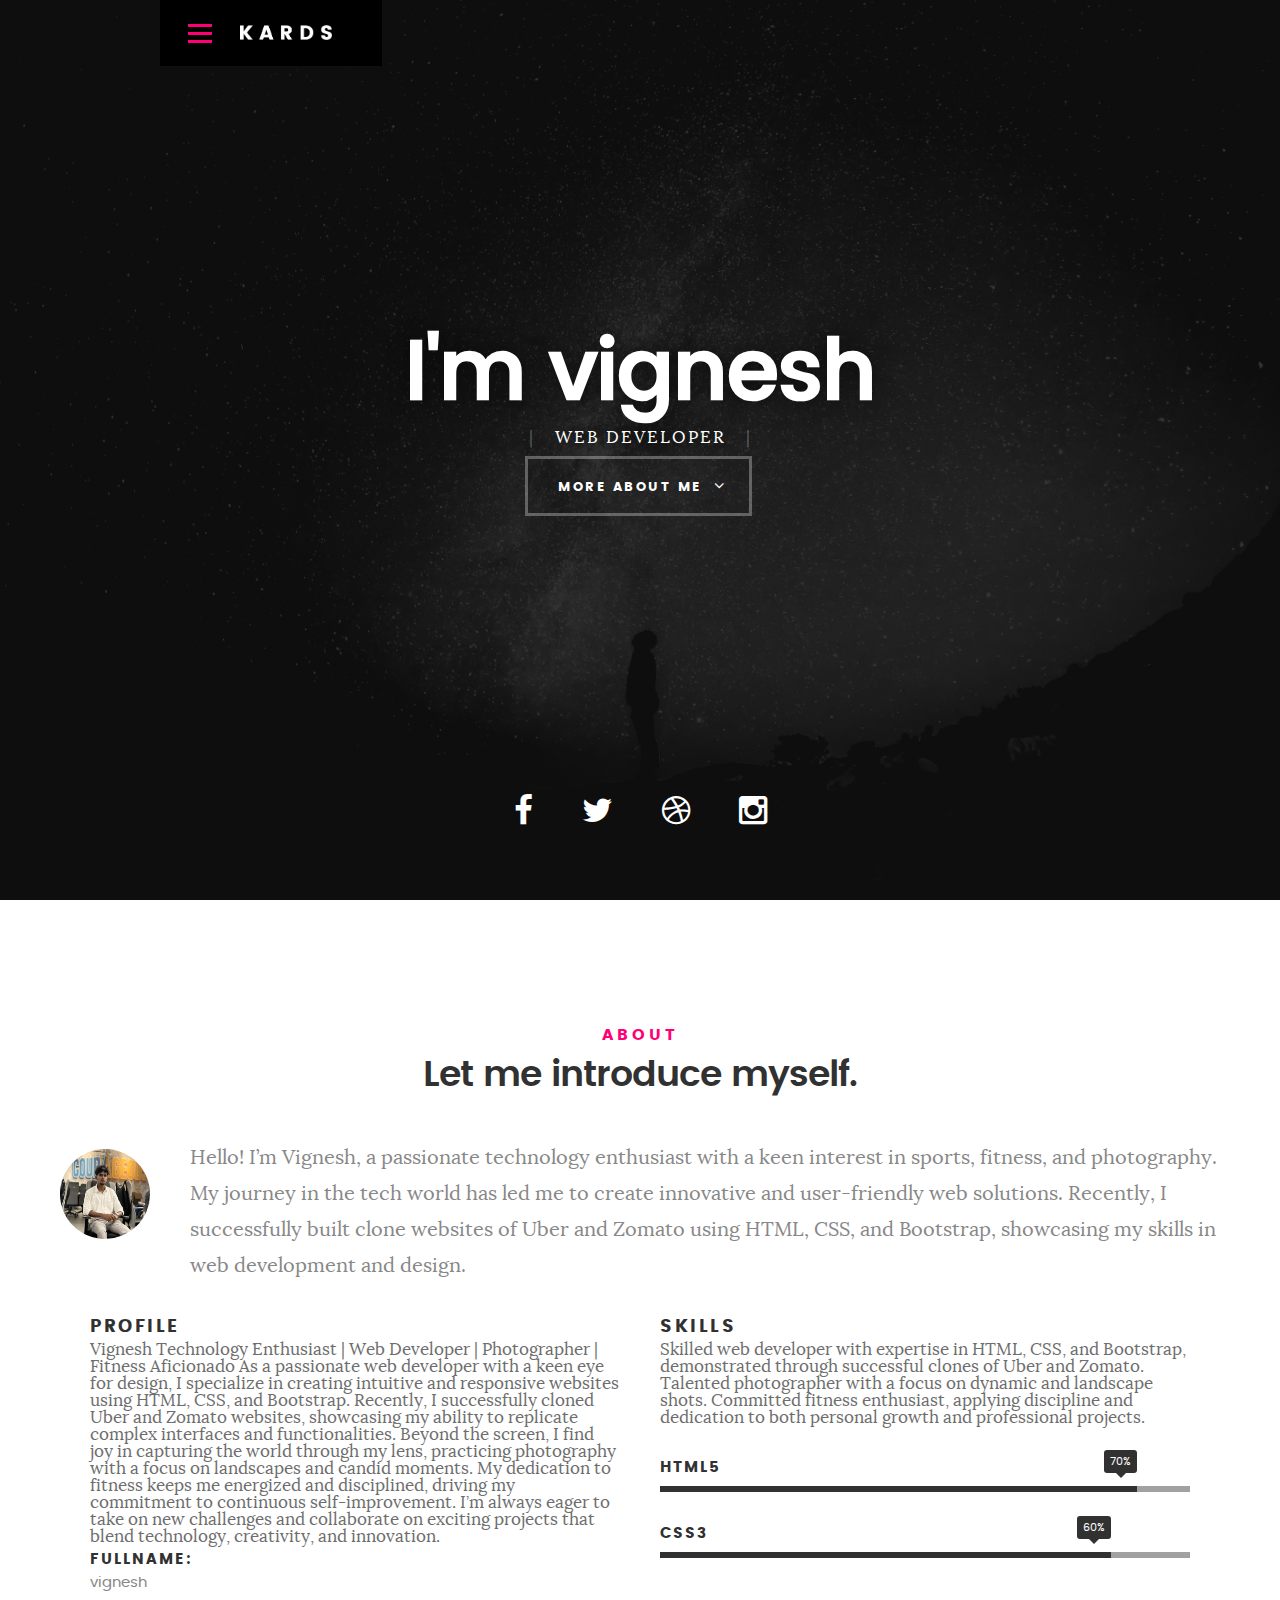
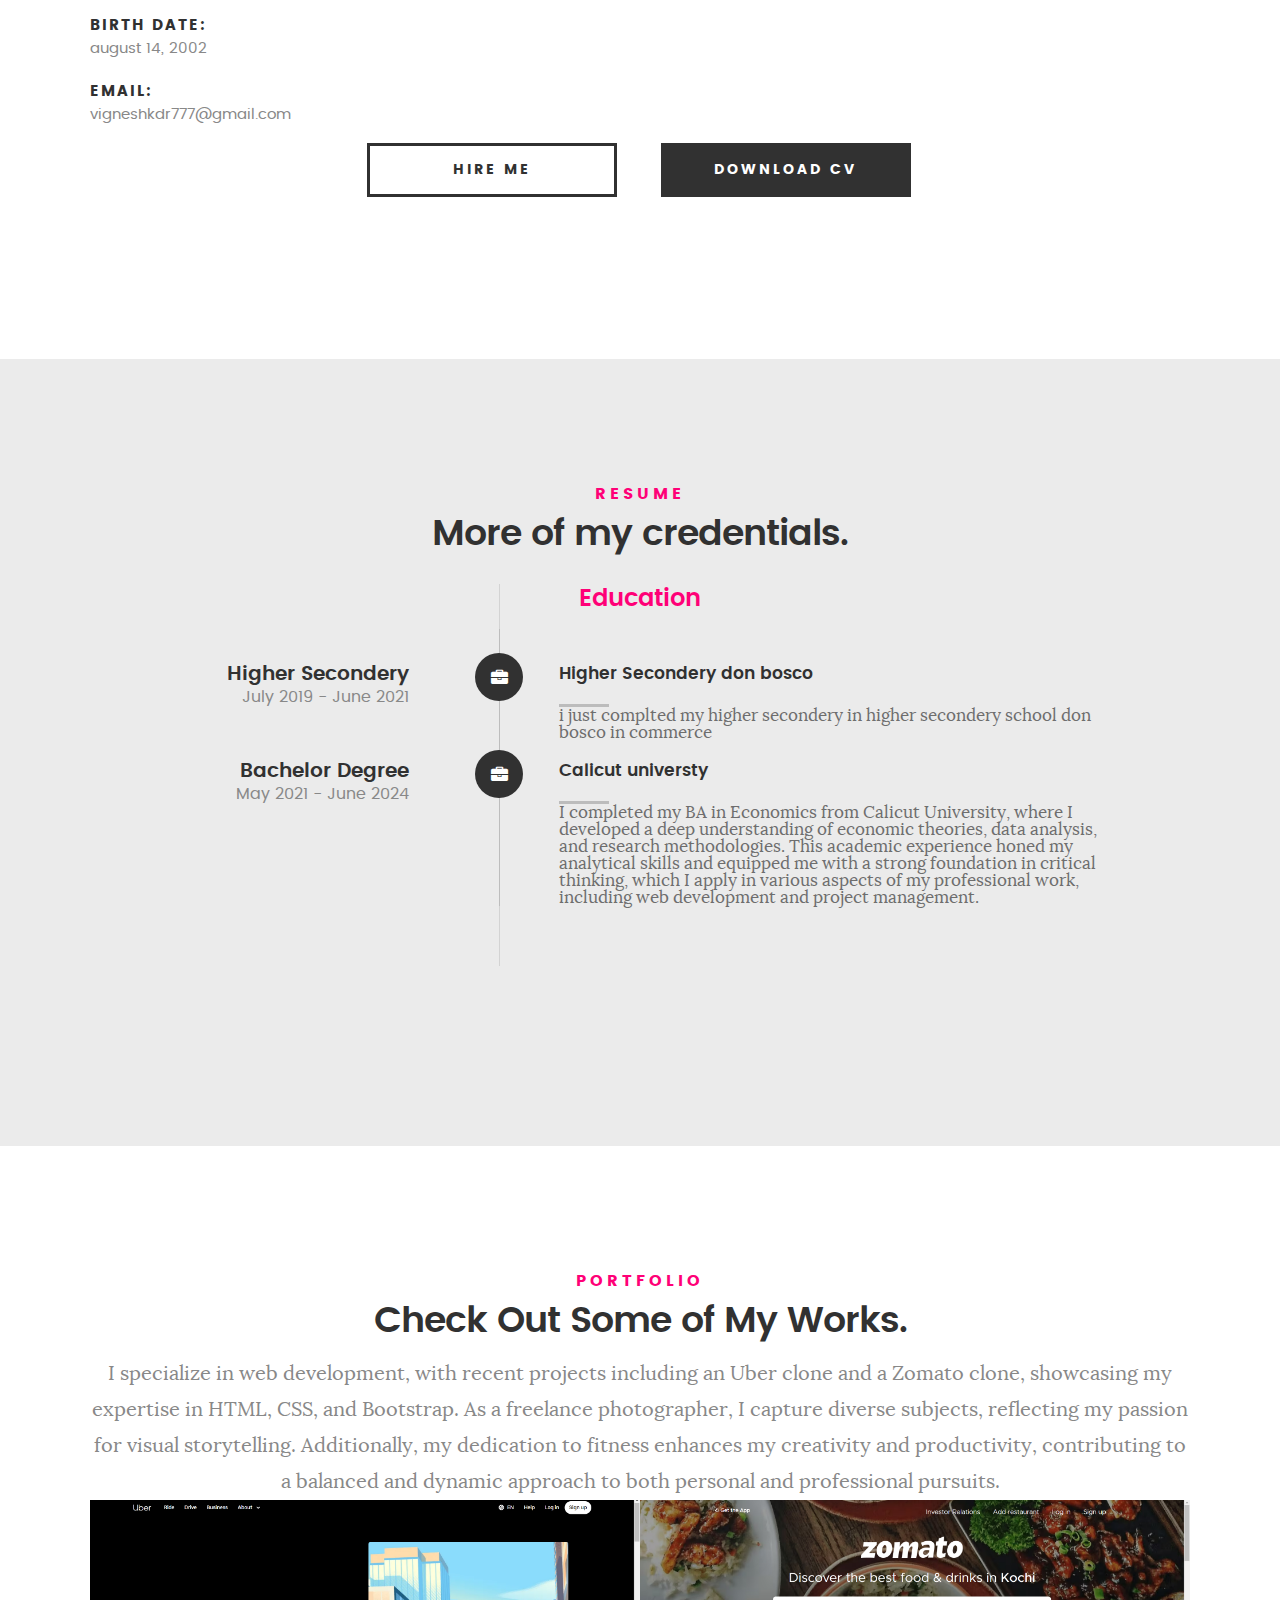
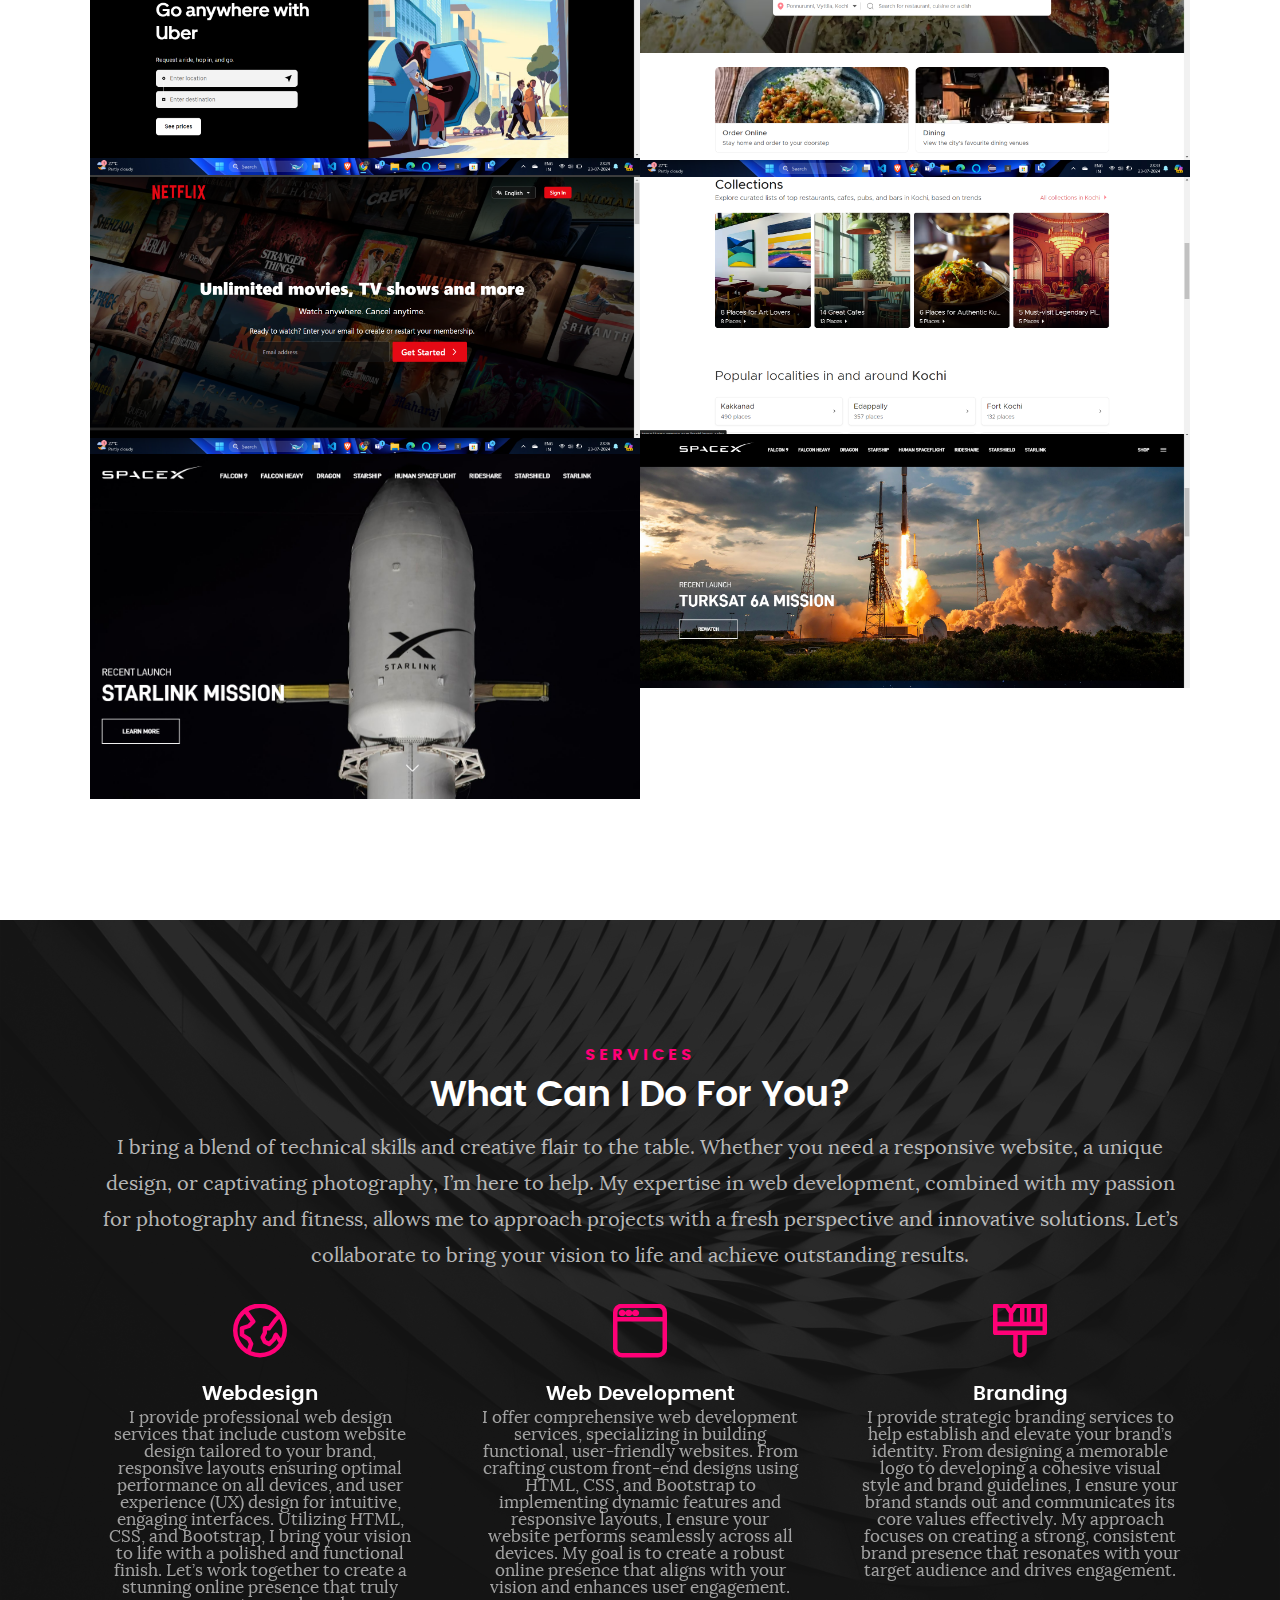
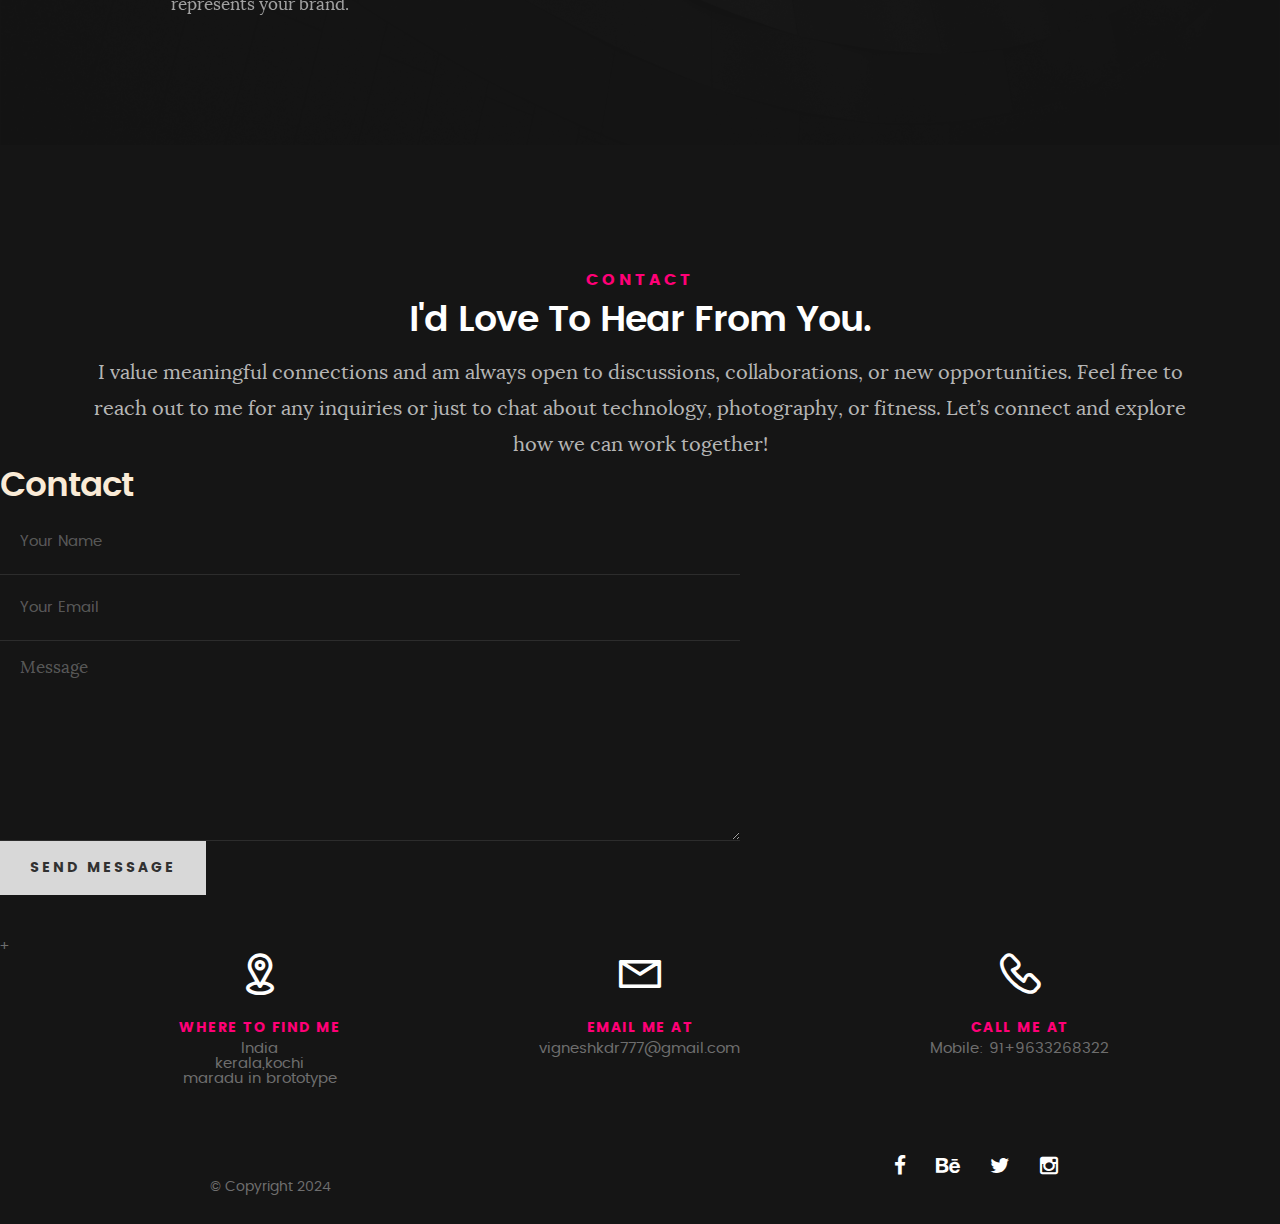
<file: index.html>
<!DOCTYPE html>
<!--[if IE 8 ]><html class="no-js oldie ie8" lang="en"> <![endif]-->
<!--[if IE 9 ]><html class="no-js oldie ie9" lang="en"> <![endif]-->
<!--[if (gte IE 9)|!(IE)]><!-->
<html class="no-js" lang="en"> <!--<![endif]-->

<head>

	<!--- basic page needs
   ================================================== -->
	<meta charset="utf-8">
	<title>Thevignesh</title>
	<meta name="description" content="">
	<meta name="author" content="">

	
	




	<!-- favicons
   ================================================== -->

	<link rel="stylesheet" href="css/main.css">
	<link rel="stylesheet" href="css/fonts.css">
	<link rel="stylesheet" href="css/base.css">
	<link rel="stylesheet" href="css/vendor.css">
	<!-- <link rel="stylesheet" href="/kards-master/js/script.js"> -->
	<link rel="stylesheet" href="js/main.js">
	<link rel="stylesheet" href="js/jquery-2.1.3.min.js">
	<link rel="stylesheet" href="js/modernizr.js">
	<link rel="stylesheet" href="js/pace.min.js">
	<link rel="stylesheet" href="js/plugins.js">
	<link rel="stylesheet" href="inc/sendEmail.php">


</head>

<body id="top">

	<!-- header 
   ================================================== -->
	<header>
		<div class="row">

			<div class="top-bar">
				<a class="menu-toggle" href="#"><span>Menu</span></a>

				<div class="logo">
					<a href="index.html">KARDS</a>
				</div>

				<nav id="main-nav-wrap">
					<ul class="main-navigation">
						<li class="current"><a class="smoothscroll" href="#intro" title="">Home</a></li>
						<li><a class="smoothscroll" href="#about" title="">About</a></li>
						<li><a class="smoothscroll" href="#resume" title="">Resume</a></li>
						<li><a class="smoothscroll" href="#portfolio" title="">Portfolio</a></li>
						<li><a class="smoothscroll" href="#services" title="">Services</a></li>
						<li><a class="smoothscroll" href="#contact" title="">Contact</a></li>
						<li><a href="styles.html" title="">Style Demo</a></li>
					</ul>
				</nav>
			</div> <!-- /top-bar -->

		</div> <!-- /row -->
	</header> <!-- /header -->

	<!-- intro section
   ================================================== -->
	<section id="intro">

		<div class="intro-overlay"></div>

		<div class="intro-content">
			<div class="row">

				<div class="col-twelve">



					<h1>I'm vignesh</h1>

					<p class="intro-position">
						<span> web Developer </span>


					</p>

					<a class="button stroke smoothscroll" href="#about" title="">More About Me</a>

				</div>

			</div>
		</div> <!-- /intro-content -->

		<ul class="intro-social">
			<li><a href=""><i class="fa fa-facebook"></i></a></li>
			<li><a href="https://x.com/Vignesh08424045"><i class="fa fa-twitter"></i></a></li>
			<li><a href=""><i class="fa fa-dribbble"></i></a></li>
			<li><a href="https://www.instagram.com/v.gnezh?igsh=MTd4dDFvM241MjJ1cw=="><i
						class="fa fa-instagram"></i></a></li>


		</ul>
	</section> <!-- /intro section -->

</body>

</html>


<!-- about section
   ================================================== -->
<section id="about">

	<div class="row section-intro">
		<div class="col-twelve">

			<h5>About</h5>
			<h1>Let me introduce myself.</h1>

			<div class="intro-info">

				<img src="./images/vignesh.jpg" alt="Profile Picture">

				<p class="lead">
					Hello! I’m Vignesh, a passionate technology enthusiast with a keen interest in sports, fitness, and
					photography. My journey in the tech world has led me to create innovative and user-friendly web
					solutions. Recently, I successfully built clone websites of Uber and Zomato using HTML, CSS, and
					Bootstrap, showcasing my skills in web development and design.
				</p>
			</div>

		</div>
	</div> <!-- /section-intro -->

	<div class="row about-content">

		<div class="col-six tab-full">

			<h3>Profile</h3>
			<p>Vignesh
				Technology Enthusiast | Web Developer | Photographer | Fitness Aficionado

				As a passionate web developer with a keen eye for design, I specialize in creating intuitive and
				responsive websites using HTML, CSS, and Bootstrap. Recently, I successfully cloned Uber and Zomato
				websites, showcasing my ability to replicate complex interfaces and functionalities.

				Beyond the screen, I find joy in capturing the world through my lens, practicing photography with a
				focus on landscapes and candid moments. My dedication to fitness keeps me energized and disciplined,
				driving my commitment to continuous self-improvement.

				I’m always eager to take on new challenges and collaborate on exciting projects that blend technology,
				creativity, and innovation.</p>

			<ul class="info-list">
				<li>
					<strong>Fullname:</strong>
					<span>vignesh</span>
				</li>
				<li>
					<strong>Birth Date:</strong>
					<span>august 14, 2002</span>
				</li>



				<li>
					<strong>Email:</strong>
					<span>vigneshkdr777@gmail.com</span>
				</li>

			</ul> <!-- /info-list -->

		</div>

		<div class="col-six tab-full">

			<h3>Skills</h3>
			<p>
				Skilled web developer with expertise in HTML, CSS, and Bootstrap, demonstrated through successful clones
				of Uber and Zomato. Talented photographer with a focus on dynamic and landscape shots. Committed fitness
				enthusiast, applying discipline and dedication to both personal growth and professional projects.
			</p>

			<ul class="skill-bars">
				<li>
					<div class="progress percent90"><span>70%</span></div>
					<strong>HTML5</strong>
				</li>
				<li>
					<div class="progress percent85"><span>60%</span></div>
					<strong>CSS3</strong>
				</li>
				<!-- <li> -->
				<!-- <div class="progress percent70"><span>70%</span></div>
				   	<strong>JQuery</strong>
				   </li>
				   <li>
				   	<div class="progress percent95"><span>95%</span></div>
				   	<strong>PHP</strong>
				   </li>
				   <li>

				   	<div class="progress percent75"><span>75%</span></div>
				   	<strong>Wordpress</strong>
				   </li> -->

			</ul> <!-- /skill-bars -->

		</div>

	</div>

	<div class="row button-section">
		<div class="col-twelve">
			<a href="#contact" title="Hire Me" class="button stroke smoothscroll">Hire Me</a>
			<a href="#" title="Download CV" class="button button-primary">Download CV</a>
		</div>
	</div>

</section> <!-- /process-->


<!-- resume Section
   ================================================== -->
<section id="resume" class="grey-section">

	<div class="row section-intro">
		<div class="col-twelve">

			<h5>Resume</h5>
			<h1>More of my credentials.</h1>

			<p class="lead">
			</p>

		</div>
	</div> <!-- /section-intro-->

	<div class="row resume-timeline">

		<div class="col-twelve resume-header">




		</div> <!-- /resume-header -->

		<div class="col-twelve">

			<div class="timeline-wrap">




				<div class="row resume-timeline">

					<div class="col-twelve resume-header">

						<h2>Education</h2>

					</div> <!-- /resume-header -->

					<div class="col-twelve">

						<div class="timeline-wrap">

							<div class="timeline-block">

								<!-- <div class="timeline-ico">
	   					<i class="fa fa-briefcase"></i>
	   				</div>

	   				<div class="timeline-header">
	   					<h3>Master Degree</h3>
	   					<p>July 2015 - Present</p>
	   				</div> -->

								<!-- <div class="timeline-content">
	   					<h4>University of Life</h4>
	   					<p>Lorem ipsum Occaecat do esse ex et dolor culpa nisi ex in magna consectetur nisi cupidatat laboris esse eiusmod deserunt aute do quis velit esse sed Ut proident cupidatat nulla esse cillum laborum occaecat nostrud sit dolor incididunt amet est occaecat nisi.</p>
	   				</div> -->

							</div> <!-- /timeline-block -->

							<div class="timeline-block">

								<div class="timeline-ico">
									<i class="fa fa-briefcase"></i>
								</div>

								<div class="timeline-header">
									<h3>Higher Secondery</h3>
									<p>July 2019 - June 2021</p>
								</div>

								<div class="timeline-content">
									<h4>Higher Secondery don bosco</h4>
									<p> i just complted my higher secondery in higher secondery school don bosco in
										commerce</p>
								</div>

							</div> <!-- /timeline-block -->

							<div class="timeline-block">

								<div class="timeline-ico">
									<i class="fa fa-briefcase"></i>
								</div>

								<div class="timeline-header">
									<h3>Bachelor Degree</h3>
									<p>May 2021 - June 2024</p>
								</div>

								<div class="timeline-content">
									<h4>Calicut universty</h4>
									<p>
										I completed my BA in Economics from Calicut University, where I developed a deep
										understanding of economic theories, data analysis, and research methodologies.
										This academic experience honed my analytical skills and equipped me with a
										strong foundation in critical thinking, which I apply in various aspects of my
										professional work, including web development and project management.


									</p>
								</div>

							</div> <!-- /timeline-block -->

						</div> <!-- /timeline-wrap -->

					</div> <!-- /col-twelve -->

			</> <!-- /resume-timeline -->

</section> <!-- /features -->


<!-- Portfolio Section
   ================================================== -->
<section id="portfolio">

	<div class="row section-intro">
		<div class="col-twelve">

			<h5>Portfolio</h5>
			<h1>Check Out Some of My Works.</h1>

			<p class="lead">
				I specialize in web development, with recent projects including an Uber clone and a Zomato clone,
				showcasing my expertise in HTML, CSS, and Bootstrap. As a freelance photographer, I capture diverse
				subjects, reflecting my passion for visual storytelling. Additionally, my dedication to fitness enhances
				my creativity and productivity, contributing to a balanced and dynamic approach to both personal and
				professional pursuits.

			</p>

		</div>
	</div> <!-- /section-intro-->

	<div class="row portfolio-content">

		<div class="col-twelve">

			<!-- portfolio-wrapper -->
			<div id="folio-wrapper" class="block-1-2 block-mob-full stack">

				<div class="bgrid folio-item">
					<div class="item-wrap">
						<img src="./images/portfolio/Screenshot 2024-07-23 232953.png" alt="Liberty">
						<a href="#modal-01" class="overlay">
							<div class="folio-item-table">
								<div class="folio-item-cell">
									<h3 class="folio-title">Uber</h3>
									<span class="folio-types">

										web design
									</span>
								</div>
							</div>
						</a>
					</div>
				</div> <!-- /folio-item -->

				<div class="bgrid folio-item">
					<div class="item-wrap">
						<img src="./images/portfolio/Screenshot 2024-07-23 233344.png" alt="Shutterbug">
						<a href="#modal-02" class="overlay">
							<div class="folio-item-table">
								<div class="folio-item-cell">
									<h3 class="folio-title">Zomato</h3>
									<span class="folio-types">
										Web Design
									</span>
								</div>
							</div>
						</a>
					</div>
				</div> <!-- /folio-item -->

				<div class="bgrid folio-item">
					<div class="item-wrap">
						<img src="./images/Screenshot 2024-07-23 233640.png" alt="Clouds">
						<a href="#modal-03" class="overlay">
							<div class="folio-item-table">
								<div class="folio-item-cell">
									<h3 class="folio-title">Netflix</h3>
									<span class="folio-types">
										Web Design
									</span>
								</div>
							</div>
						</a>
					</div>
				</div> <!-- /folio-item -->

				<div class="bgrid folio-item">
					<div class="item-wrap">
						<img src="./images/portfolio/Screenshot 2024-07-23 234258.png" alt="Beetle">
						<a href="#modal-04" class="overlay">
							<div class="folio-item-table">
								<div class="folio-item-cell">
									<h3 class="folio-title">Zomato</h3>
									<span class="folio-types">
										Branding
									</span>
								</div>
							</div>
						</a>
					</div>
				</div> <!-- /folio-item -->

				<div class="bgrid folio-item">
					<div class="item-wrap">
						<img src="./images/portfolio/Screenshot 2024-07-23 234934.png" alt="Lighthouse">
						<a href="#modal-05" class="overlay">
							<div class="folio-item-table">
								<div class="folio-item-cell">
									<h3 class="folio-title">Spacex</h3>
									<span class="folio-types">
										Web Development
									</span>
								</div>
							</div>
						</a>
					</div>
				</div> <!-- /folio-item -->

				<div class="bgrid folio-item">
					<div class="item-wrap">
						<img src="./images/portfolio/Screenshot 2024-07-23 234708.png" alt="Salad">
						<a href="#modal-06" class="overlay">
							<div class="folio-item-table">
								<div class="folio-item-cell">
									<h3 class="folio-title">Spacex</h3>
									<span class="folio-types">
										clone
									</span>
								</div>
							</div>
						</a>
					</div>
				</div>

				<!-- modal popups - begin
	            ============================================================= -->
				<div id="modal-01" class="popup-modal slider mfp-hide">

					<div class="media">
						<img src="./images/portfolio/Screenshot 2024-07-23 232953.png" alt="" />
					</div>

					<div class="description-box">
						<h4>Uber</h4>
						<p>Uber, a ride-sharing company founded in 2009, connects riders with drivers through a mobile app. It revolutionized transportation by offering convenient, cashless rides, often at competitive prices. Uber has expanded into food delivery (Uber Eats) and freight services, becoming a significant player in the gig economy and urban mobility.
							
						</p>

						<div class="categories">uber clone</div>
					</div>

					<div class="link-box">
						<a href="http://www.behance.net">Details</a>
						<a href="#" class="popup-modal-dismiss">Close</a>
					</div>

				</div> <!-- /modal-01 -->

				<div id="modal-02" class="popup-modal slider mfp-hide">

					<div class="media">
						<img src="./images/portfolio/Screenshot 2024-07-23 233344.png" alt="" />
					</div>

					<div class="description-box">
						<h4>Zomato</h4>
						<p>
							Zomato, an Indian multinational restaurant aggregator and food delivery service, was founded in 2008. It offers users a platform to explore restaurant reviews, menus, and photos. Zomato also provides food delivery services in many cities worldwide. Known for its vast database and user-friendly app, it has become a go-to resource for food lovers.
						</p>

						<div class="categories">zomato clone</div>
					</div>

					<div class="link-box">
						<a href="http://www.behance.net">Details</a>
						<a href="#" class="popup-modal-dismiss">Close</a>
					</div>

				</div> <!-- /modal-02 -->

				<div id="modal-03" class="popup-modal slider mfp-hide">

					<div class="media">
						<img src="images/portfolio/modals/m-clouds.jpg" alt="" />
					</div>

					<div class="description-box">
						<h4>Netflix</h4>
						<p>
							
						</p>

						<div class="categories">Netflix clone</div>
					</div>

					<div class="link-box">
						<a href="http://www.behance.net">Details</a>
						<a href="#" class="popup-modal-dismiss">Close</a>
					</div>

				</div> <!-- /modal-03 -->

				<div id="modal-04" class="popup-modal slider mfp-hide">

					<div class="media">
						<img src="./images/portfolio/Screenshot 2024-07-23 234934.png" alt="" />
					</div>

					<div class="description-box">
						<h4>Beetle</h4>
						<p>Proin gravida nibh vel velit auctor aliquet. Aenean sollicitudin, lorem quis bibendum auctor,
							nisi elit consequat ipsum, nec sagittis sem nibh id elit.</p>

						<div class="categories">Branding</div>
					</div>

					<div class="link-box">
						<a href="http://www.behance.net">Details</a>
						<a href="#" class="popup-modal-dismiss">Close</a>
					</div>

				</div> <!-- /modal-04 -->

				<div id="modal-05" class="popup-modal slider mfp-hide">

					<div class="media">
						<img src="./images/portfolio/Screenshot 2024-07-23 234934.png" alt="" />
					</div>

					<div class="description-box">
						<h4>Spacex</h4>
						<p>
							SpaceX, founded by Elon Musk in 2002, revolutionizes space technology with innovations like reusable rockets. It aims to reduce space travel costs, making space exploration more accessible. Notable achievements include the Falcon 9 rocket, Crew Dragon spacecraft, and plans for Mars colonization with the Starship program.
						</p>

						<div class="categories">Web Development</div>
					</div>

					<div class="link-box">
						<a href="http://www.behance.net">Details</a>
						<a href="#" class="popup-modal-dismiss">Close</a>
					</div>

				</div> <!-- /modal-05 -->

				<div id="modal-06" class="popup-modal slider mfp-hide">

					<div class="media">
						<img src="./images/portfolio/Screenshot 2024-07-23 234708.png" alt="" />
					</div>

					<div class="description-box">
						<h4>Spacex</h4>
						<p>
							SpaceX, founded by Elon Musk in 2002, revolutionizes space technology with innovations like reusable rockets. It aims to reduce space travel costs, making space exploration more accessible. Notable achievements include the Falcon 9 rocket, Crew Dragon spacecraft, and plans for Mars colonization with the Starship program.
						</p>

						<div class="categories">Branding</div>
					</div>

					<div class="link-box">
						<a href="http://www.behance.net">Details</a>
						<a href="#" class="popup-modal-dismiss">Close</a>
					</div>

				</div> <!-- /modal-06 -->


				<!-- modal popups - end
	            ============================================================= -->

			</div> <!-- /portfolio-wrapper -->

		</div> <!-- /twelve -->

	</div> <!-- /portfolio-content -->

</section> <!-- /portfolio -->



</section>



<!-- services Section
   ================================================== -->
<section id="services">

	<div class="overlay"></div>

	<div class="row section-intro">
		<div class="col-twelve">

			<h5>Services</h5>
			<h1>What Can I Do For You?</h1>

			<p class="lead">
				I bring a blend of technical skills and creative flair to the table. Whether you need a responsive
				website, a unique design, or captivating photography, I’m here to help. My expertise in web development,
				combined with my passion for photography and fitness, allows me to approach projects with a fresh
				perspective and innovative solutions. Let’s collaborate to bring your vision to life and achieve
				outstanding results.
			</p>

		</div>
	</div> <!-- /section-intro -->

	<div class="row services-content">

		<div id="owl-slider" class="owl-carousel services-list">

			<div class="service">

				<span class="icon"><i class="icon-earth"></i></span>

				<div class="service-content">

					<h3>Webdesign</h3>

					<p class="desc">
						I provide professional web design services that include custom website design tailored to your
						brand, responsive layouts ensuring optimal performance on all devices, and user experience (UX)
						design for intuitive, engaging interfaces. Utilizing HTML, CSS, and Bootstrap, I bring your
						vision to life with a polished and functional finish. Let’s work together to create a stunning
						online presence that truly represents your brand.
					</p>

				</div>

			</div> <!-- /service -->

			<div class="service">

				<span class="icon"><i class="icon-window"></i></span>

				<div class="service-content">

					<h3>Web Development</h3>

					<p class="desc">
						I offer comprehensive web development services, specializing in building functional,
						user-friendly websites. From crafting custom front-end designs using HTML, CSS, and Bootstrap to
						implementing dynamic features and responsive layouts, I ensure your website performs seamlessly
						across all devices. My goal is to create a robust online presence that aligns with your vision
						and enhances user engagement.
					</p>

				</div>

			</div> <!-- /service -->

			<div class="service">

				<span class="icon"><i class="icon-paint-brush"></i></span>

				<div class="service-content">

					<h3>Branding</h3>

					<p class="desc">
						I provide strategic branding services to help establish and elevate your brand’s identity. From
						designing a memorable logo to developing a cohesive visual style and brand guidelines, I ensure
						your brand stands out and communicates its core values effectively. My approach focuses on
						creating a strong, consistent brand presence that resonates with your target audience and drives
						engagement.
					</p>

				</div>

			</div> <!-- /service -->

	
			

		
			

			
			

			</div> <!-- /service -->

		</div> <!-- /services-list -->

	</div> <!-- /services-content -->

</section> <!-- /services -->




</section>


<!-- contact
   ================================================== -->
<section id="contact">

	<div class="row section-intro">
		<div class="col-twelve">

			<h5>Contact</h5>
			<h1>I'd Love To Hear From You.</h1>

			<p class="lead">
				I value meaningful connections and am always open to discussions, collaborations, or new opportunities.
				Feel free to reach out to me for any inquiries or just to chat about technology, photography, or
				fitness. Let’s connect and explore how we can work together!
			</p>

		</div>
	</div> <!-- /section-intro -->
	<div class="container">
		<h1 style="color: antiquewhite;">Contact </h1>
	
		<form action="https://api.web3forms.com/submit" method="POST" id="form" class="bg-light p-4 p-md-5 contact-form">
			<div class="form-group">
				<input type="hidden" name="access_key" value="cf49240c-a4bf-4286-81dc-c7185284a645">
				<input type="text" id="name" name="name" class="form-control" placeholder="Your Name">
				<span id="name_error" class="text-danger"></span>
			</div>
			<div class="form-group">
				<input type="email" id="email" name="email" class="form-control" placeholder="Your Email">
				<span id="email_error" class="text-danger"></span>
			</div>
			<div class="form-group">
				<textarea id="message" name="message" cols="30" rows="7" class="form-control" placeholder="Message"></textarea>
				<span id="message_error" class="text-danger"></span>
			</div>
			<div class="form-group">
				<input type="submit" id="btn-click" value="Send Message" class="btn btn-primary py-3 px-5"/>
			</div>
		</form>
	</div>









	<!-- /contact-form -->
	+
	<div class="row contact-info">

		<div class="col-four tab-full">

			<div class="icon">
				<i class="icon-pin"></i>
			</div>

			<h5>Where to find me</h5>

			<p>
				India<br>
				kerala,kochi<br>
				maradu in brototype
			</p>

		</div>

		<div class="col-four tab-full collapse">

			<div class="icon">
				<i class="icon-mail"></i>
			</div>

			<h5>Email Me At</h5>

			<p>vigneshkdr777@gmail.com

			</p>

		</div>

		<div class="col-four tab-full">

			<div class="icon">
				<i class="icon-phone"></i>
			</div>

			<h5>Call Me At</h5>



			Mobile: 91+9633268322




		</div>

	</div> <!-- /contact-info -->

</section> <!-- /contact -->


<!-- footer
   ================================================== -->

<footer>
	<div class="row">

		<div class="col-six tab-full pull-right social">

			<ul class="footer-social">
				<li><a href="#"><i class="fa fa-facebook"></i></a></li>
				<li><a href="#"><i class="fa fa-behance"></i></a></li>
				<li><a href="https://x.com/Vignesh08424045"><i class="fa fa-twitter"></i></a></li>
				<li><a href="https://www.instagram.com/v.gnezh?igsh=MTd4dDFvM241MjJ1cw=="><i
							class="fa fa-instagram"></i></a></li>
			</ul>

		</div>

		<div class="col-eight tab-full">
			<div class="copyright">
				<span>© Copyright 2024 </span>


			</div>
		</div>

		<div id="go-top">
			<a class="smoothscroll" title="Back to Top" href="#top"><i class="fa fa-long-arrow-up"></i></a>
		</div>

	</div> <!-- /row -->
</footer>

<div id="preloader">
	<div id="loader"></div>
</div>

<!-- Java Script
   ================================================== -->

  
   <script>
	const name = document.getElementById('name');
	const email = document.getElementById('email');
	const message = document.getElementById('message');
	const name_error = document.getElementById('name_error');
	const email_error = document.getElementById('email_error');
	const message_error = document.getElementById('message_error');

	document.getElementById("form").addEventListener('submit', (e) => {
		console.log("working");

		let name_check = /^[a-zA-Z\s]+$/;
		let email_check = /^([A-Za-z0-9_\-\.])+@([A-Za-z0-9_\-\.])+\.([A-Za-z]{2,4})$/;

		// Reset error messages
		name_error.innerHTML = '';
		email_error.innerHTML = '';
		message_error.innerHTML = '';

		// Name validation
		if (name.value === '' || name.value == null) {
			e.preventDefault();
			name_error.innerHTML = "Name is Required " ;
		
			
		} else if (!name_check.test(name.value)) {
			e.preventDefault();
			name_error.innerHTML = "Name Should not contain Numbers";
		}
              else{
				name_error.innerHTML = ""	
			  }
		// Email validation
		if (!email.value.match(email_check)) {
			e.preventDefault();
			email_error.innerHTML = "Valid Email is Required";
		}
		else{
				email_error.innerHTML = ""	
			  }
		// Message validation
		if (message.value.length <= 15) {
			e.preventDefault();
			message_error.innerHTML = "Message must be above 15 characters";
		}
		else{
				message_error.innerHTML = ""	
			  }
	});
</script>




<script src="js/jquery-2.1.3.min.js"></script>

		<script src="js/plugins.js"></script>

<script src="js/main.js"></script>

</body>

</html>
</file>
<file: css/main.css>
/**
 * =================================================================== 
 *
 *  Kards v1.0 Main Stylesheet
 *  url: styleshout.com
 *  03-01-2016
 *  ------------------------------------------------------------------
 *  TOC:
 *  01. webfonts and iconfonts
 *  02. base style overrides
 *  03. typography & general theme styles
 *  04. preloader
 *  05. forms
 *  06. buttons 
 *  07. other components
 *  08. common styles
 *  09. header styles
 *  10. intro
 *  11. about
 *  12. resume
 *  13. portfolio
 *  14. call-to-action section
 *  15. services
 *  16. stats
 *  17. contact
 *  18. footer
 *
 * =================================================================== 
 */


/** 
 * ===================================================================
 * 01. webfonts and iconfonts - (_document-setup.scss)
 *
 * ------------------------------------------------------------------- 
 */
@import url("fonts.css");
@import url("font-awesome/css/font-awesome.min.css");
@import url("micons/micons.css");


/** 
 * ===================================================================
 * 02. base style overrides - (_document-setup.scss)
 *
 * ------------------------------------------------------------------- 
 */
html {
	font-size: 10px;
}

@media only screen and (max-width:1024px) {
	html {
		font-size: 9.411764705882353px;
	}
}
@media only screen and (max-width:768px) {
	html {
		font-size: 10px;
	}
}
@media only screen and (max-width:400px) {
	html {
		font-size: 9.411764705882353px;
	}
}

html, body {
	height: 100%;
}
body {
	background: #151515;
	font-family: "lora-regular", serif;
	font-size: 1.7rem;
	line-height: 3rem;
	color: #6e6e6e;
}

/**
 * links - (_document-setup.scss)
 * -------------------------------------------------------------------
 */
a, a:visited {
	color: #000000;
	-moz-transition: all 0.3s ease-in-out;
	-o-transition: all 0.3s ease-in-out;
	-webkit-transition: all 0.3s ease-in-out;
	-ms-transition: all 0.3s ease-in-out;
	transition: all 0.3s ease-in-out;
}
a:hover, a:focus, a:active {
	color: #FF0077;
	outline: 0;
}

/** 
 * ===================================================================
 * 03. typography & general theme styles - (_document-setup.scss)
 *
 * ------------------------------------------------------------------- 
 */
h1, h2, h3, h4, h5, h6, .h01, .h02, .h03, .h04, .h05, .h06 {
	font-family: "poppins-semibold", sans-serif;
	color: #313131;
	font-style: normal;
	text-rendering: optimizeLegibility;
	margin-bottom: 2.1rem;
}
h3, .h03, h4, .h04 {
	margin-bottom: 1.8rem;
}
h5, .h05, h6, .h06 {
	font-family: "poppins-bold";
	margin-bottom: 1.2rem;
}
h1, .h01 {
	font-size: 3.1rem;
	line-height: 1.355;
	letter-spacing: -.1rem;
}
@media only screen and (max-width:600px) {
	h1, .h01 {
		font-size: 2.6rem;
		letter-spacing: -.07rem;
	}
}
h2, .h02 {
	font-size: 2.4rem;
	line-height: 1.25;
}
h3, .h03 {
	font-size: 2rem;
	line-height: 1.5;
}
h4, .h04 {
	font-size: 1.7rem;
	line-height: 1.765;
}
h5, .h05 {
	font-size: 1.4rem;
	line-height: 1.714;
	text-transform: uppercase;
	letter-spacing: .15rem;
}
h6, .h06 {
	font-size: 1.3rem;
	line-height: 1.846;
	text-transform: uppercase;
	letter-spacing: .15rem;
}
p img {
	margin: 0;
}
p.lead {
	font-family: "lora-regular", serif;
	font-size: 2rem;
	line-height: 1.8;
	color: #888888;
}
@media only screen and (max-width:768px) {
	p.lead {
		font-size: 1.7rem;
	}
}
em, i, strong, b {
	font-size: 1.7rem;
	line-height: 3rem;
	font-style: normal;
	font-weight: normal;
}
em, i {
	font-family: "lora-italic", serif;
}
strong, b {
	font-family: "lora-bold", serif;
}
small {
	font-size: 1.2rem;
	line-height: inherit;
}
blockquote {
	margin: 3rem 0;
	padding-left: 4rem;
	position: relative;
}
blockquote:before {
	content: "\201C";
	font-size: 8rem;
	line-height: 0px;
	margin: 0;
	color: #313131;
	font-family: arial, sans-serif;
	position: absolute;
	top: 3rem;
	left: 0;
}
blockquote p {
	font-family: georgia, serif;
	font-style: italic;
	padding: 0;
	font-size: 1.9rem;
	line-height: 1.737;
}
blockquote cite {
	display: block;
	font-size: 1.3rem;
	font-style: normal;
	line-height: 1.616;
}
blockquote cite:before {
	content: "\2014 \0020";
}
blockquote cite a, blockquote cite a:visited {
	color: #888888;
	border: none;
}
abbr {
	font-family: "poppins-bold", serif;
	font-variant: small-caps;
	text-transform: lowercase;
	letter-spacing: .05rem;
	color: #888888;
}
var, kbd, samp, code, pre {
	font-family: Consolas, "Andale Mono", Courier, "Courier New", monospace;
}
pre {
	padding: 2.4rem 3rem 3rem;
	background: #F1F1F1;
}
code {
	font-size: 1.4rem;
	margin: 0 .2rem;
	padding: .3rem .6rem;
	white-space: nowrap;
	background: #F1F1F1;
	border: 1px solid #E1E1E1;
	border-radius: 3px;
}
pre > code {
	display: block;
	white-space: pre;
	line-height: 2;
	padding: 0;
	margin: 0;
}
pre.prettyprint > code {
	border: none;
}
del {
	text-decoration: line-through;
}
abbr[title], dfn[title] {
	border-bottom: 1px dotted;
	cursor: help;
}
mark {
	background: #FFF49B;
	color: #000;
}
hr {
	border: solid #d2d2d2;
	border-width: 1px 0 0;
	clear: both;
	margin: 2.4rem 0 1.5rem;
	height: 0;
}

/**
 * Lists - (_document-setup.scss)  
 * -------------------------------------------------------------------
 */
ol {
	list-style: decimal;
}
ul {
	list-style: disc;
}
li {
	display: list-item;
}
ol, ul {
	margin-left: 1.7rem;
}
ul li {
	padding-left: .4rem;
}
ul ul, ul ol, ol ol, ol ul {
	margin: .6rem 0 .6rem 1.7rem;
}
ul.disc li {
	display: list-item;
	list-style: none;
	padding: 0 0 0 .8rem;
	position: relative;
}
ul.disc li::before {
	content: "";
	display: inline-block;
	width: 8px;
	height: 8px;
	border-radius: 50%;
	background: #FF0077;
	position: absolute;
	left: -17px;
	top: 11px;
	vertical-align: middle;
}
dt {
	margin: 0;
	color: #FF0077;
}
dd {
	margin: 0 0 0 2rem;
}

/**
 * tables - (_document-setup.scss)  
 * -------------------------------------------------------------------
 */
table {
	border-width: 0;
	width: 100%;
	max-width: 100%;
	font-family: "lora-regular", sans-serif;
}
th, td {
	padding: 1.5rem 3rem;
	text-align: left;
	border-bottom: 1px solid #E8E8E8;
}
th {
	color: #313131;
	font-family: "poppins-bold", sans-serif;
}
td {
	line-height: 1.5;
}
th:first-child, td:first-child {
	padding-left: 0;
}
th:last-child, td:last-child {
	padding-right: 0;
}
.table-responsive {
	overflow-x: auto;
	-webkit-overflow-scrolling: touch;
}

/**
 * Spacing - (_document-setup.scss)  
 * -------------------------------------------------------------------
 */
button, .button {
	margin-bottom: 1.2;
}
fieldset {
	margin-bottom: 1.5rem;
}
input,
textarea,
select,
pre,
blockquote,
figure,
table,
p,
ul,
ol,
dl,
form,
.fluid-video-wrapper,
.ss-custom-select {
	margin-bottom: 3rem;
}

/**
 * floated image - (_document-setup.scss)  
 * -------------------------------------------------------------------
 */
img.pull-right {
	margin: .9rem 0 0 2.4rem;
}
img.pull-left {
	margin: .9rem 2.4rem 0 0;
}

/**
 * block grid paddings - (_document-setup.scss) 
 * -------------------------------------------------------------------
 */
.bgrid {
	padding: 0 20px;
}
@media only screen and (max-width:1024px) {
	.bgrid {
		padding: 0 18px;
	}
}
@media only screen and (max-width:768px) {
	.bgrid {
		padding: 0 15px;
	}
}
@media only screen and (max-width:600px) {
	.bgrid {
		padding: 0 10px;
	}
}
@media only screen and (max-width:400px) {
	.bgrid {
		padding: 0;
	}
}

/**
 * pace.js styles - minimal  - (_document-setup.scss)
 * -------------------------------------------------------------------
 */
.pace {
	-webkit-pointer-events: none;
	pointer-events: none;
	-webkit-user-select: none;
	-moz-user-select: none;
	user-select: none;
}
.pace-inactive {
	display: none;
}
.pace .pace-progress {
	background: #FF0077;
	position: fixed;
	z-index: 900;
	top: 0;
	right: 100%;
	width: 100%;
	height: 6px;
}

/** 
 * ===================================================================
 * 04. preloader - (_preloader-1.scss)
 *
 * ------------------------------------------------------------------- 
 */
#preloader {
	position: fixed;
	top: 0;
	left: 0;
	right: 0;
	bottom: 0;
	background: #151515;
	z-index: 800;
	height: 100%;
	width: 100%;
}
.no-js #preloader, .oldie #preloader {
	display: none;
}
#loader {
	position: absolute;
	left: 50%;
	top: 50%;
	width: 60px;
	height: 60px;
	margin: -30px 0 0 -30px;
	padding: 0;
}
#loader:before {
	content: "";
	border-top: 11px solid rgba(255, 255, 255, 0.1);
	border-right: 11px solid rgba(255, 255, 255, 0.1);
	border-bottom: 11px solid rgba(255, 255, 255, 0.1);
	border-left: 11px solid #FF0077;
	-webkit-animation: load 1.1s infinite linear;
	animation: load 1.1s infinite linear;
	display: block;
	border-radius: 50%;
	width: 60px;
	height: 60px;
}
@-webkit-keyframes load {
	0% {
		-webkit-transform: rotate(0deg);
		transform: rotate(0deg);
	}
	100% {
		-webkit-transform: rotate(360deg);
		transform: rotate(360deg);
	}
}
@keyframes load {
	0% {
		-webkit-transform: rotate(0deg);
		transform: rotate(0deg);
	}
	100% {
		-webkit-transform: rotate(360deg);
		transform: rotate(360deg);
	}
}

/** 
 * ===================================================================
 * 05. forms - (_forms.scss)
 *
 * ------------------------------------------------------------------- 
 */
fieldset {
	border: none;
}
input[type="email"],
input[type="number"],
input[type="search"],
input[type="text"],
input[type="tel"],
input[type="url"],
input[type="password"],
textarea,
select {
	display: block;
	height: 6rem;
	padding: 1.5rem 0;
	border: 0;
	outline: none;
	vertical-align: middle;
	color: #313131;
	font-family: "poppins-regular", sans-serif;
	font-size: 1.5rem;
	line-height: 3rem;
	max-width: 100%;
	background: transparent;
	border-bottom: 1px solid rgba(0, 0, 0, 0.3);
	-moz-transition: all 0.3s ease-in-out;
	-o-transition: all 0.3s ease-in-out;
	-webkit-transition: all 0.3s ease-in-out;
	-ms-transition: all 0.3s ease-in-out;
	transition: all 0.3s ease-in-out;
}
.ss-custom-select {
	position: relative;
	padding: 0;
}
.ss-custom-select select {
	-webkit-appearance: none;
	-moz-appearance: none;
	-ms-appearance: none;
	-o-appearance: none;
	appearance: none;
	text-indent: 0.01px;
	text-overflow: '';
	margin: 0;
	line-height: 3rem;
	vertical-align: middle;
}
.ss-custom-select select option {
	padding-left: 2rem;
	padding-right: 2rem;
}
.ss-custom-select select::-ms-expand {
	display: none;
}
.ss-custom-select::after {
	content: '\f0d7';
	font-family: 'FontAwesome';
	position: absolute;
	top: 50%;
	right: 1.5rem;
	margin-top: -10px;
	bottom: auto;
	width: 20px;
	height: 20px;
	line-height: 20px;
	font-size: 18px;
	text-align: center;
	pointer-events: none;
	color: #252525;
}

/* IE9 and below */
.oldie .ss-custom-select::after {
	display: none;
}
textarea {
	min-height: 25rem;
}
input[type="email"]:focus,
input[type="number"]:focus,
input[type="search"]:focus,
input[type="text"]:focus,
input[type="tel"]:focus,
input[type="url"]:focus,
input[type="password"]:focus,
textarea:focus,
select:focus {
	color: #cc005f;
	border-bottom: 1px solid #FF0077;
}
label, legend {
	font-family: "poppins-bold", sans-serif;
	font-size: 1.4rem;
	margin-bottom: .6rem;
	color: #3b3b3b;
	display: block;
}
input[type="checkbox"], input[type="radio"] {
	display: inline;
}
label > .label-text {
	display: inline-block;
	margin-left: 1rem;
	font-family: "poppins-regular", sans-serif;
	line-height: inherit;
}
label > input[type="checkbox"], label > input[type="radio"] {
	margin: 0;
	position: relative;
	top: .15rem;
}

/**
 * Style Placeholder Text  
 * -
 */
::-webkit-input-placeholder {
	color: #a1a1a1;
}
:-moz-placeholder {
	color: #a1a1a1;  /* Firefox 18- */
}
::-moz-placeholder {
	color: #a1a1a1;  /* Firefox 19+ */
}
:-ms-input-placeholder {
	color: #a1a1a1;
}
.placeholder {
	color: #a1a1a1 !important;
}

/** 
 * ===================================================================
 * 06. buttons - (_button-essentials.scss)
 *
 * ------------------------------------------------------------------- 
 */
.button,
a.button,
button,
input[type="submit"],
input[type="reset"],
input[type="button"] {
	display: inline-block;
	font-family: "poppins-bold", sans-serif;
	font-size: 1.4rem;
	text-transform: uppercase;
	letter-spacing: .3rem;
	height: 5.4rem;
	line-height: 5.4rem;
	padding: 0 3rem;
	margin: 0 .3rem 1.2rem 0;
	background: #d8d8d8;
	color: #313131;
	text-decoration: none;
	cursor: pointer;
	text-align: center;
	white-space: nowrap;
	border: none;
	-moz-transition: all 0.3s ease-in-out;
	-o-transition: all 0.3s ease-in-out;
	-webkit-transition: all 0.3s ease-in-out;
	-ms-transition: all 0.3s ease-in-out;
	transition: all 0.3s ease-in-out;
}
.button:hover,
a.button:hover,
button:hover,
input[type="submit"]:hover,
input[type="reset"]:hover,
input[type="button"]:hover,
.button:focus,
button:focus,
input[type="submit"]:focus,
input[type="reset"]:focus,
input[type="button"]:focus {
	background: #bebebe;
	color: #000000;
	outline: 0;
}
.button.button-primary,
a.button.button-primary,
button.button-primary,
input[type="submit"].button-primary,
input[type="reset"].button-primary,
input[type="button"].button-primary {
	background: #313131;
	color: #FFFFFF;
}
.button.button-primary:hover,
a.button.button-primary:hover,
button.button-primary:hover,
input[type="submit"].button-primary:hover,
input[type="reset"].button-primary:hover,
input[type="button"].button-primary:hover,
.button.button-primary:focus,
button.button-primary:focus,
input[type="submit"].button-primary:focus,
input[type="reset"].button-primary:focus,
input[type="button"].button-primary:focus {
	background: #1f1f1f;
}
button.full-width, .button.full-width {
	width: 100%;
	margin-right: 0;
}
button.medium, .button.medium {
	height: 5.7rem !important;
	line-height: 5.7rem !important;
	padding: 0 1.8rem !important;
}
button.large, .button.large {
	height: 6rem !important;
	line-height: 6rem !important;
	padding: 0rem 3rem !important;
}
button.stroke, .button.stroke {
	background: transparent !important;
	border: 3px solid #313131;
	line-height: 4.8rem;
}
button.stroke.medium, .button.stroke.medium {
	line-height: 5.1rem !important;
}
button.stroke.large, .button.stroke.large {
	line-height: 5.4rem !important;
}
button.stroke:hover, .button.stroke:hover {
	border: 3px solid #FF0077;
	color: #FF0077;
}
button::-moz-focus-inner, input::-moz-focus-inner {
	border: 0;
	padding: 0;
}


/** 
 * ===================================================================
 * 07. other components - (_others.scss)
 *
 * ------------------------------------------------------------------- 
 */

/**
 * alert box - (_alert-box.scss)
 * -------------------------------------------------------------------
 */
.alert-box {
	padding: 2.1rem 4rem 2.1rem 3rem;
	position: relative;
	margin-bottom: 3rem;
	border-radius: 3px;
	font-family: "poppins-regular", sans-serif;
	font-size: 1.5rem;
}
.alert-box .close {
	position: absolute;
	right: 1.8rem;
	top: 1.8rem;
	cursor: pointer;
}
.ss-error {
	background-color: #ffd1d2;
	color: #e65153;
}
.ss-success {
	background-color: #c8e675;
	color: #758c36;
}
.ss-info {
	background-color: #d7ecfb;
	color: #4a95cc;
}
.ss-notice {
	background-color: #fff099;
	color: #bba31b;
}

/**
 * additional typo styles - (_additional-typo.scss)
 * -------------------------------------------------------------------
 */

/**
 * drop cap 
 */
.drop-cap:first-letter {
	float: left;
	margin: 0;
	padding: 1.5rem .6rem 0 0;
	font-size: 8.4rem;
	font-family: "poppins-bold", sans-serif;
	line-height: 6rem;
	text-indent: 0;
	background: transparent;
	color: #313131;
}

/**
 * line definition style
 */
.lining dt, .lining dd {
	display: inline;
	margin: 0;
}
.lining dt + dt:before, .lining dd + dt:before {
	content: "\A";
	white-space: pre;
}
.lining dd + dd:before {
	content: ", ";
}
.lining dd + dd:before {
	content: ", ";
}
.lining dd:before {
	content: ": ";
	margin-left: -0.2em;
}

/**
 * dictionary definition style
 */
.dictionary-style dt {
	display: inline;
	counter-reset: definitions;
}
.dictionary-style dt + dt:before {
	content: ", ";
	margin-left: -0.2em;
}
.dictionary-style dd {
	display: block;
	counter-increment: definitions;
}
.dictionary-style dd:before {
	content: counter(definitions, decimal) ". ";
}

/** 
 * Pull Quotes
 * -----------
 * markup:
 *
 * <aside class="pull-quote">
 *		<blockquote>
 *			<p></p>
 *		</blockquote>
 *	</aside>
 *
 * --------------------------------------------------------------------- 
 */
.pull-quote {
	position: relative;
	padding: 2.1rem 3rem 2.1rem 0px;
}
.pull-quote:before, .pull-quote:after {
	height: 1em;
	position: absolute;
	font-size: 8rem;
	font-family: Arial, Sans-Serif;
	color: #333;
}
.pull-quote:before {
	content: "\201C";
	top: 33px;
	left: 0;
}
.pull-quote:after {
	content: '\201D';
	bottom: -33px;
	right: 0;
}
.pull-quote blockquote {
	margin: 0;
}
.pull-quote blockquote:before {
	content: none;
}

/** 
 * Stats Tab
 * ---------
 * markup:
 *
 * <ul class="stats-tabs">
 *		<li><a href="#">[value]<em>[name]</em></a></li>
 *	</ul>
 *
 * Extend this object into your markup.
 *
 * ---------------------------------------------------------------------
 */
.stats-tabs {
	padding: 0;
	margin: 3rem 0;
}
.stats-tabs li {
	display: inline-block;
	margin: 0 1.5rem 3rem 0;
	padding: 0 1.5rem 0 0;
	border-right: 1px solid #ccc;
}
.stats-tabs li:last-child {
	margin: 0;
	padding: 0;
	border: none;
}
.stats-tabs li a {
	display: inline-block;
	font-size: 2.5rem;
	font-family: "poppins-bold", sans-serif;
	border: none;
	color: #252525;
}
.stats-tabs li a:hover {
	color: #FF0077;
}
.stats-tabs li a em {
	display: block;
	margin: .6rem 0 0 0;
	font-size: 1.4rem;
	font-family: "poppins-regular", sans-serif;
	color: #888888;
}

/**
 * skillbars - (_skillbars.scss)
 * -------------------------------------------------------------------
 */
.skill-bars {
	list-style: none;
	margin: 6rem 0 3rem;
}
.skill-bars li {
	height: .6rem;
	background: #a1a1a1;
	width: 100%;
	margin-bottom: 6rem;
	padding: 0;
	position: relative;
}
.skill-bars li strong {
	position: absolute;
	left: 0;
	top: -3rem;
	font-family: "poppins-bold", sans-serif;
	color: #313131;
	text-transform: uppercase;
	letter-spacing: .2rem;
	font-size: 1.5rem;
	line-height: 2.4rem;
}
.skill-bars li .progress {
	background: #313131;
	position: relative;
	height: 100%;
}
.skill-bars li .progress span {
	position: absolute;
	right: 0;
	top: -3.6rem;
	display: block;
	font-family: "poppins-regular", sans-serif;
	color: white;
	font-size: 1.1rem;
	line-height: 1;
	background: #313131;
	padding: .6rem .6rem;
	border-radius: 3px;
}
.skill-bars li .progress span::after {
	position: absolute;
	left: 50%;
	bottom: -5px;
	margin-left: -5px;
	border-right: 5px solid transparent;
	border-left: 5px solid transparent;
	border-top: 5px solid #313131;
	content: "";
}

.skill-bars li .percent5   { width: 5%; }
.skill-bars li .percent10  { width: 10%; }
.skill-bars li .percent15  { width: 15%; }
.skill-bars li .percent20  { width: 20%; }
.skill-bars li .percent25  { width: 25%; }
.skill-bars li .percent30  { width: 30%; }
.skill-bars li .percent35  { width: 35%; }
.skill-bars li .percent40  { width: 40%; }
.skill-bars li .percent45  { width: 45%; }
.skill-bars li .percent50  { width: 50%; }
.skill-bars li .percent55  { width: 55%; }
.skill-bars li .percent60  { width: 60%; }
.skill-bars li .percent65  { width: 65%; }
.skill-bars li .percent70  { width: 70%; }
.skill-bars li .percent75  { width: 75%; }
.skill-bars li .percent80  { width: 80%; }
.skill-bars li .percent85  { width: 85%; }
.skill-bars li .percent90  { width: 90%; }
.skill-bars li .percent95  { width: 95%; }
.skill-bars li .percent100 { width: 100%; }


/** 
 * ===================================================================
 * 08. common styles (_layout.scss)
 *
 * ------------------------------------------------------------------- 
 */
.grey-section {
	background: #ebebeb;
}
.grey-section p.lead {
	color: #7d7d7d;
}
.section-intro {
	max-width: 700px;
	margin-left: auto;
	margin-right: auto;
	text-align: center;
	margin-bottom: 3.6rem;
	position: relative;
}
.section-intro h1 {
	font-family: "poppins-semibold", serif;
	font-size: 3.6rem;
	color: #313131;
	line-height: 1.25;
	margin-bottom: 1.2rem;
}
.section-intro h5 {
	color: #FF0077;
	font-size: 1.6rem;
	line-height: 1.875;
	margin-bottom: 0.3rem;
	letter-spacing: .4rem;
}

/**
 * responsive:
 * common styles
 * ------------------------------------------------------------------- 
 */
@media only screen and (max-width:768px) {
	.section-intro {
		max-width: 650px;
	}
	.section-intro h1 {
		font-size: 3rem;
	}
}
@media only screen and (max-width:600px) {
	.section-intro h1 {
		font-size: 2.6rem;
	}
	.section-intro h5 {
		font-size: 1.5rem;
		letter-spacing: .3rem;
	}
}
@media only screen and (max-width:400px) {
	.section-intro h1 {
		font-size: 2.4rem;
	}
}


/** 
 * ===================================================================
 * 09. header styles - (_layout.scss)
 *
 * ------------------------------------------------------------------- 
 */
header {
	position: fixed;
	width: 100%;
	min-height: 66px;
	z-index: 600;
}
header .row {
	position: relative;
	min-height: 66px;
}
header .top-bar {
	display: block;
	background: #000000;
	min-width: 220px;
	min-height: 66px;
	position: absolute;
	left: 90px;
	top: 0;
}
header .logo {
	float: left;
	margin-left: 20px;
	margin-right: 50px;
	margin-top: 25px;
	position: relative;
}
header .logo a {
	display: block;
	margin: 0;
	padding: 0;
	border: none;
	font: 0/0 a;
	text-shadow: none;
	color: transparent;
	width: 92px;
	height: 15px;
	background: url("../images/logo.png") no-repeat center;
	background-size: 92px 15px;
}

/**
 * menu toggle - (_layout.css)
 * ------------------------------------------------------------------- 
 */
.menu-toggle {
	float: left;
	width: 40px;
	height: 40px;
	margin-left: 20px;
	margin-top: 13px;
	display: block;
	position: relative;
}
.menu-toggle span {
	display: block;
	background-color: #FF0077;
	width: 24px;
	height: 3px;
	margin-top: -1.5px;
	font: 0/0 a;
	text-shadow: none;
	color: transparent;
	position: absolute;
	right: 8px;
	top: 50%;
	bottom: auto;
	left: auto;
	-moz-transition: background 0.2s ease-in-out;
	-o-transition: background 0.2s ease-in-out;
	-webkit-transition: background 0.2s ease-in-out;
	-ms-transition: background 0.2s ease-in-out;
	transition: background 0.2s ease-in-out;
}
.menu-toggle span::before, .menu-toggle span::after {
	content: '';
	width: 100%;
	height: 100%;
	background-color: inherit;
	position: absolute;
	left: 0;
	-moz-transition-duration: 0.2s, 0.2s;
	-o-transition-duration: 0.2s, 0.2s;
	-webkit-transition-duration: 0.2s, 0.2s;
	-ms-transition-duration: 0.2s, 0.2s;
	transition-duration: 0.2s, 0.2s;
	-moz-transition-delay: 0.2s, 0s;
	-o-transition-delay: 0.2s, 0s;
	-webkit-transition-delay: 0.2s, 0s;
	-ms-transition-delay: 0.2s, 0s;
	transition-delay: 0.2s, 0s;
}
.menu-toggle span::before {
	top: -8px;
	-moz-transition-property: top, transform;
	-o-transition-property: top, transform;
	-webkit-transition-property: top, transform;
	-ms-transition-property: top, transform;
	transition-property: top, transform;
}
.menu-toggle span::after {
	bottom: -8px;
	-moz-transition-property: bottom, transform;
	-o-transition-property: bottom, transform;
	-webkit-transition-property: bottom, transform;
	-ms-transition-property: bottom, transform;
	transition-property: bottom, transform;
}

/* is clicked */
.menu-toggle.is-clicked span {
	background-color: rgba(255, 0, 119, 0);
}
.menu-toggle.is-clicked span::before, .menu-toggle.is-clicked span::after {
	background-color: #ff0077;
	-moz-transition-delay: 0s, 0.2s;
	-o-transition-delay: 0s, 0.2s;
	-webkit-transition-delay: 0s, 0.2s;
	-ms-transition-delay: 0s, 0.2s;
	transition-delay: 0s, 0.2s;
}
.menu-toggle.is-clicked span::before {
	top: 0;
	-webkit-transform: rotate(45deg);
	-ms-transform: rotate(45deg);
	transform: rotate(45deg);
}
.menu-toggle.is-clicked span::after {
	bottom: 0;
	-webkit-transform: rotate(-45deg);
	-ms-transform: rotate(-45deg);
	transform: rotate(-45deg);
}

/* navigation panel */
#main-nav-wrap {
	display: block;
	width: 100%;
	font-family: "poppins-medium", sans-serif;
	font-size: 1.5rem;
	position: absolute;
	top: 100%;
	left: 0;
}

/* dropdown nav */
.main-navigation {
	background: #000000;
	padding: 24px 30px 42px;
	margin: 0;
	width: 100%;
	height: auto;
	clear: both;
	display: none;
}
.main-navigation > li {
	display: block;
	height: auto;
	text-align: left;
	padding: 0;
}
.main-navigation li a {
	display: block;
	color: #FFFFFF;
	width: auto;
	padding: 15px 0;
	line-height: 16px;
	border: none;
}
.main-navigation li a:hover {
	color: #FF0077;
	padding-left: 1rem;
}
.main-navigation li.current > a {
	background: none;
	color: #FF0077;
}

/**
 * responsive:
 * header styles
 * --------------------------------------------------------------- 
 */
@media only screen and (max-width:1024px) {
	header .top-bar {
		left: 60px;
	}
}
@media only screen and (max-width:768px) {
	header .top-bar {
		left: 50px;
	}
}
@media only screen and (max-width:600px) {
	header .top-bar {
		left: 35px;
	}
}
@media only screen and (max-width:400px) {
	header .top-bar {
		left: 25px;
	}
}


/** 
 * ===================================================================
 * 10. intro - (_layout.scss) 
 *
 * ------------------------------------------------------------------- 
 */
#intro {
	background: #151515 url(../images/intro-bg.jpg) no-repeat center bottom;
	-webkit-background-size: cover;
	-moz-background-size: cover;
	background-size: cover;
	background-attachment: fixed;
	width: 100%;
	height: 100%;
	min-height: 720px;
	display: table;
	position: relative;
	text-align: center;
}
.intro-overlay {
	position: absolute;
	top: 0;
	left: 0;
	width: 100%;
	height: 100%;
	background: #111111;
	opacity: .85;
}

.intro-content {
	display: table-cell;
	vertical-align: middle;
	text-align: center;
	-webkit-transform: translateY(-2.1rem);
	-ms-transform: translateY(-2.1rem);
	transform: translateY(-2.1rem);
}
.intro-content h1 {
	color: #FFFFFF;
	font-family: "poppins-medium", sans-serif;
	font-size: 8.4rem;
	line-height: 1.071;
	max-width: 900px;
	margin-top: 0;
	margin-bottom: .6rem;
	margin-left: auto;
	margin-right: auto;
	text-shadow: 0 0 20px rgba(0, 0, 0, 0.5);
}
.intro-content h5 {
	color: #cc005f;
	font-family: "poppins-bold", sans-serif;
	font-size: 2.3rem;
	line-height: 1.565;
	margin-bottom: 0;
	text-transform: uppercase;
	letter-spacing: .3rem;
	text-shadow: 0 0 6px rgba(0, 0, 0, 0.2);
}
.intro-content .intro-position {
	font-family: "lora-regular", serif;
	font-size: 1.7rem;
	line-height: 2.4rem;
	text-transform: uppercase;
	letter-spacing: .2rem;
	color: #FFFFFF;
	text-shadow: 0 0 6px rgba(0, 0, 0, 0.2);
}
.intro-content .intro-position span {
	display: inline-block;
}
.intro-content .intro-position span::after {
	content: "|";
	text-align: center;
	display: inline-block;
	padding: 0 8px 0 14px;
	color: rgba(255, 255, 255, 0.3);
}
.intro-content .intro-position span:first-child::before {
	content: "|";
	text-align: center;
	display: inline-block;
	padding: 0 14px 0 8px;
	color: rgba(255, 255, 255, 0.3);
}
.intro-content .button {
	color: #FFFFFF !important;
	border-color: rgba(255, 255, 255, 0.3);
	height: 6rem !important;
	line-height: 5.4rem !important;
	padding: 0 3.5rem 0 3rem !important;
	margin-top: .6rem;
	font-size: 1.3rem;
	text-transform: uppercase;
	letter-spacing: .25rem;
}
.intro-content .button:hover, .intro-content .button:focus {
	border-color: #cc005f;
}
.intro-content .button::after {
	display: inline-block;
	content: "\f107";
	font-family: fontAwesome;
	font-size: 1.6rem;
	line-height: inherit;
	text-align: center;
	position: relative;
	left: 1.2rem;
}

.intro-social {
	display: block;
	position: absolute;
	width: 100%;
	left: 0;
	bottom: 7.2rem;
	font-size: 3.3rem;
	margin: 0;
	padding: 0;
}
.intro-social li {
	display: inline-block;
	margin: 0 20px;
	padding: 0;
}
.intro-social li a, .intro-social li a:visited {
	color: #FFFFFF;
}
.intro-social li a:hover, .intro-social li a:focus {
	color: #cc005f;
}

/**
 * responsive:
 * Intro
 * --------------------------------------------------------------- 
 */
@media only screen and (max-width:1024px) {
	.intro-content h1 {
		font-size: 7.6rem;
	}
	.intro-social {
		font-size: 3rem;
	}
	.intro-social li {
		margin: 0 15px;
	}
}
@media only screen and (max-width:768px) {
	#intro {
		min-height: 660px;
	}
	.intro-content h1 {
		font-size: 5.2rem;
	}
	.intro-content h5 {
		font-size: 1.8rem;
	}
	.intro-content .intro-position {
		font-size: 1.3rem;
	}
	.intro-social {
		font-size: 2.5rem;
	}
	.intro-social li {
		margin: 0 10px;
	}
}
@media only screen and (max-width:600px) {
	#intro {
		min-height: 600px;
	}
	.intro-content h1 {
		font-size: 4.6rem;
		margin-bottom: .6rem;
	}
	.intro-content h5 {
		font-size: 1.5rem;
		margin-bottom: .3rem;
		letter-spacing: .2rem;
	}
	.intro-content .intro-position {
		font-size: 1.2rem;
	}
	.intro-content .intro-position span {
		padding: 0 .6rem;
	}
	.intro-content .intro-position span::before, .intro-content .intro-position span::after {
		display: none !important;
	}
	.intro-social {
		font-size: 2.4rem;
	}
}


/** 
 * ===================================================================
 * 11. about - (_layout.scss)
 *
 * ------------------------------------------------------------------- 
 */
#about {
	background: #FFFFFF;
	padding-top: 12rem;
	padding-bottom: 15rem;
}
#about .section-intro {
	margin-bottom: 3rem;
}

.intro-info {
	margin-top: 4.2rem;
	margin-right: -30px;
	margin-left: -30px;
}
.intro-info img {
	height: 9rem;
	width: 9rem;
	border-radius: 50%;
	margin: .9rem 0 0 0;
	float: left;
}
.intro-info .lead {
	text-align: left;
	padding-left: 13rem;
}

.about-content {
	position: relative;
	text-align: left;
	max-width: 850px;
	margin-bottom: 3.6rem;
}
.about-content h3 {
	font-family: "poppins-bold", sans-serif;
	font-size: 1.8rem;
	text-transform: uppercase;
	letter-spacing: .25rem;
}
.about-content .info-list {
	list-style: none;
	margin-left: 0;
}
.about-content .info-list li {
	padding: 0 0 1.5rem 0;
	margin-bottom: .6rem;
}
.about-content .info-list li strong {
	font-family: "poppins-bold", sans-serif;
	color: #313131;
	text-transform: uppercase;
	letter-spacing: .2rem;
	font-size: 1.5rem;
	line-height: 3rem;
}
.about-content .info-list li span {
	display: block;
	font-family: "poppins-regular", sans-serif;
	color: #888888;
	font-size: 1.5rem;
	line-height: 1;
}
.about-content .skill-bars {
	margin-top: 6rem;
}

.button-section {
	text-align: center;
}
.button-section .button {
	width: 250px;
}
.button-section [class*="col-"] .button:first-child {
	margin-right: 4rem;
}

/**
 * responsive:
 * about
 * ------------------------------------------------------------------- 
 */
@media only screen and (max-width:1024px) {
	.intro-info {
		margin-right: 0;
		margin-left: 0;
	}
}
@media only screen and (max-width:768px) {
	.intro-info img {
		height: 7.8rem;
		width: 7.8rem;
	}
	.intro-info .lead {
		padding-left: 11rem;
	}
	.about-content h3 {
		text-align: center;
	}
	.about-content .info-list, .about-content .skill-bars {
		margin-bottom: 4.2rem;
	}
	.button-section .button {
		width: 100%;
		margin-bottom: 3rem;
	}
	.button-section [class*="col-"] .button:first-child {
		margin-right: 0;
	}
}
@media only screen and (max-width:600px) {
	.intro-info {
		text-align: center;
		margin-top: 3rem;
	}
	.intro-info img {
		height: 6.6rem;
		width: 6.6rem;
		float: none;
		display: inline-block;
	}
	.intro-info .lead {
		padding-left: 0;
		text-align: center;
	}
}

/** 
 * ===================================================================
 * 12. resume - (_layout.scss)
 *
 * ------------------------------------------------------------------- 
 */
#resume {
	padding-top: 12rem;
	padding-bottom: 12rem;
}

#resume .resume-header {
	text-align: center;
}
#resume .resume-header h2 {
	color: #FF0077;
}

#resume .resume-timeline {
	max-width: 980px;
}
#resume .timeline-wrap {
	position: relative;
	margin-top: 1.5rem;
	margin-bottom: 6rem;
}
#resume .timeline-wrap::before {
	content: "";
	display: block;
	width: 1px;
	height: 100%;
	background: rgba(0, 0, 0, 0.1);
	position: absolute;
	left: 35%;
	top: 0;
}
#resume .timeline-block {
	position: relative;
	padding-top: 1.5rem;
}
#resume .timeline-ico {
	height: 4.8rem;
	width: 4.8rem;
	line-height: 4.8rem;
	background: #313131;
	border-radius: 50%;
	text-align: center;
	color: #FFFFFF;
	position: absolute;
	left: 35%;
	top: .9rem;
	margin-left: -2.4rem;
}
#resume .timeline-ico i {
	position: relative;
	left: .05rem;
	top: .2rem;
}

#resume .timeline-header {
	float: left;
	width: 35%;
	padding-right: 90px;
	text-align: right;
}
#resume .timeline-header h3 {
	margin-bottom: 0;
}
#resume .timeline-header p {
	font-family: "poppins-regular", sans-serif;
	font-size: 1.6rem;
	color: #888888;
}
#resume .timeline-content {
	margin-left: 35%;
	padding-left: 60px;
}
#resume .timeline-content h4 {
	position: relative;
	padding-bottom: 1.8rem;
}
#resume .timeline-content h4::after {
	content: "";
	display: block;
	height: 3px;
	width: 50px;
	background: rgba(0, 0, 0, 0.2);
	position: absolute;
	left: 0;
	bottom: 0;
}

/**
 * responsive:
 * resume
 * ------------------------------------------------------------------- 
 */
@media only screen and (max-width:1024px) {
	#resume .timeline-header {
		padding-right: 50px;
	}
	#resume .timeline-header h3 {
		font-size: 1.8rem;
	}
	#resume .timeline-header p {
		font-size: 1.4rem;
	}
	#resume .timeline-content {
		padding-left: 50px;
	}
}
@media only screen and (max-width:768px) {
	#resume .timeline-wrap::before {
		left: 2.4rem;
	}
	#resume .timeline-ico {
		left: 2.4rem;
	}
	#resume .timeline-header {
		float: none;
		width: auto;
		padding-right: 15px;
		text-align: left;
	}
	#resume .timeline-header h3 {
		font-size: 2rem;
	}
	#resume .timeline-header p {
		font-size: 1.5rem;
		margin-bottom: 1.5rem;
	}
	#resume .timeline-content {
		margin: 0;
	}
	#resume .timeline-content h4 {
		padding-bottom: 0;
		padding-top: 2.1rem;
		margin-bottom: .6rem;
		font-size: 1.7rem;
	}
	#resume .timeline-content h4::after {
		bottom: auto;
		top: 0;
	}
	#resume .timeline-header, #resume .timeline-content {
		padding-left: 7rem;
	}
}
@media only screen and (max-width:480px) {
	#resume .resume-header h2 {
		font-size: 2.2rem;
	}
	#resume .timeline-wrap::before {
		left: 1.8rem;
	}
	#resume .timeline-ico {
		height: 3.6rem;
		width: 3.6rem;
		line-height: 3.6rem;
		left: 1.8rem;
		margin-left: -1.8rem;
		font-size: 1.5rem;
	}
	#resume .timeline-header, #resume .timeline-content {
		padding-left: 5.5rem;
	}
}


/** 
 * ===================================================================
 * 13. portfolio - (_layout.scss)
 *
 * ------------------------------------------------------------------- 
 */
#portfolio {
	background: #FFFFFF;
	padding-top: 12rem;
	padding-bottom: 12rem;
}
#portfolio .folio-item {
	padding: 0;
	position: relative;
	overflow: hidden;
}
#portfolio .folio-item img {
	vertical-align: middle;
	-moz-transition: all 0.5s ease-in-out;
	-o-transition: all 0.5s ease-in-out;
	-webkit-transition: all 0.5s ease-in-out;
	-ms-transition: all 0.5s ease-in-out;
	transition: all 0.5s ease-in-out;
}

#portfolio .overlay {
	position: absolute;
	top: 0;
	left: 0;
	width: 100%;
	height: 100%;
	background: transparent;
	-moz-transition: all 0.5s ease-in-out;
	-o-transition: all 0.5s ease-in-out;
	-webkit-transition: all 0.5s ease-in-out;
	-ms-transition: all 0.5s ease-in-out;
	transition: all 0.5s ease-in-out;
}

#portfolio .folio-item-table {
	display: table;
	width: 100%;
	height: 100%;
}
#portfolio .folio-item-cell {
	display: table-cell;
	vertical-align: middle;
	text-align: center;
	-moz-transition: all 0.5s ease-in-out;
	-o-transition: all 0.5s ease-in-out;
	-webkit-transition: all 0.5s ease-in-out;
	-ms-transition: all 0.5s ease-in-out;
	transition: all 0.5s ease-in-out;
	position: relative;
	left: -100%;
}

#portfolio .folio-title {
	color: #FFFFFF;
	font-size: 3.3rem;
	padding: 0 3rem;
	margin-bottom: 0;
}
#portfolio .folio-types {
	margin: 0;
	padding: 0;
	text-transform: uppercase;
	font-family: "poppins-regular", sans-serif;
	font-size: 1.2rem;
	letter-spacing: .1rem;
	color: rgba(255, 255, 255, 0.6);
}
#portfolio .folio-item:hover .overlay {
	background: rgba(0, 0, 0, 0.8);
}
#portfolio .folio-item:hover .folio-item-cell {
	left: 0;
}
#portfolio .folio-item:hover img {
	-webkit-transform: scale(1.05);
	-ms-transform: scale(1.05);
	transform: scale(1.05);
}

/**
 * responsive:
 * portfolio
 * ------------------------------------------------------------------- 
 */
@media only screen and (max-width:1024px) {
	#portfolio .folio-title {
		font-size: 3.1rem;
	}
}
@media only screen and (max-width:768px) {
	#portfolio .folio-title {
		font-size: 2.5rem;
	}
}
@media only screen and (max-width:400px) {
	#portfolio .folio-title {
		font-size: 2.2rem;
	}
}

/**
 * Popup Modal - (_layout.scss)
 * ------------------------------------------------------------------
 */
.popup-modal {
	max-width: 550px;
	background: #FFFFFF;
	position: relative;
	margin: 0 auto;
}
.popup-modal .media {
	position: relative;
}
.popup-modal img {
	vertical-align: bottom;
}
.popup-modal .description-box {
	padding: 1.8rem 3.6rem 3rem;
}
.popup-modal .description-box h4 {
	font-family: "poppins-bold", sans-serif;
	font-size: 1.5rem;
	line-height: 2.4rem;
	margin-bottom: .6rem;
}
.popup-modal .description-box p {
	font-family: "poppins-regular", sans-serif;
	font-size: 1.4rem;
	line-height: 2.4rem;
	margin-bottom: 12px;
}
.popup-modal .categories {
	font-family: "poppins-bold", sans-serif;
	font-size: 1.1rem;
	line-height: 1.8rem;
	text-transform: uppercase;
	letter-spacing: .1rem;
	display: block;
	text-align: left;
	color: rgba(0, 0, 0, 0.5);
}
.popup-modal .link-box {
	width: 100%;
	overflow: hidden;
	background: #000000;
}
.popup-modal .link-box a {
	font-family: "poppins-bold", sans-serif;
	font-size: 1.2rem;
	line-height: 6rem;
	color: #FFFFFF;
	text-transform: uppercase;
	letter-spacing: 3px;
	cursor: pointer;
	display: block;
	text-align: center;
	float: left;
	width: 50%;
	-moz-transition: all 0.3s ease-in-out;
	-o-transition: all 0.3s ease-in-out;
	-webkit-transition: all 0.3s ease-in-out;
	-ms-transition: all 0.3s ease-in-out;
	transition: all 0.3s ease-in-out;
}
.popup-modal .link-box a:first-child {
	border-right: 1px solid rgba(200, 200, 200, 0.1);
}
.popup-modal .link-box a:hover {
	background: #cc005f;
	border: none;
}
@media only screen and (max-width:600px) {
	.popup-modal {
		width: auto;
		margin: 0 20px;
	}
}

/**
 * transition effect for modal popup - (_layout.scss)
 * ------------------------------------------------------------------ 
 */

/* overlay at start */
.mfp-fade.mfp-bg {
	opacity: 0;
	-moz-transition: all 0.3s ease-in-out;
	-o-transition: all 0.3s ease-in-out;
	-webkit-transition: all 0.3s ease-in-out;
	-ms-transition: all 0.3s ease-in-out;
	transition: all 0.3s ease-in-out;
}

/* overlay animate in */
.mfp-fade.mfp-bg.mfp-ready {
	opacity: .9;
}

/* overlay animate out */
.mfp-fade.mfp-bg.mfp-removing {
	opacity: 0;
}

/* content at start */
.mfp-fade.mfp-wrap .mfp-content {
	opacity: 0;
	-webkit-transform: translateY(-100%);
	-ms-transform: translateY(-100%);
	transform: translateY(-100%);
	-moz-transition: all 0.3s ease-in-out;
	-o-transition: all 0.3s ease-in-out;
	-webkit-transition: all 0.3s ease-in-out;
	-ms-transition: all 0.3s ease-in-out;
	transition: all 0.3s ease-in-out;
}

/* content animate in */
.mfp-fade.mfp-wrap.mfp-ready .mfp-content {
	opacity: 1;
	-webkit-transform: translateY(0);
	-ms-transform: translateY(0);
	transform: translateY(0);
}

/* content animate out */
.mfp-fade.mfp-wrap.mfp-removing .mfp-content {
	opacity: 0;
	-webkit-transform: translateY(-100%);
	-ms-transform: translateY(-100%);
	transform: translateY(-100%);
}

/** 
 * ===================================================================
 * 14. call-to-action section - (_layout.scss)
 *
 * ------------------------------------------------------------------- 
 */
#cta {
	padding-top: 10.2rem;
	padding-bottom: 9rem;
	text-align: center;
}
#cta p.lead {
	color: #6e6e6e;
}
.cta-content {
	max-width: 640px;
}
.cta-thumb {
	display: inline-block;
	margin-bottom: 1.2rem;
}
.cta-thumb img {
	height: 7.8rem;
	width: 7.8rem;
	border-radius: 50%;
}

/**
 * section ads - (_layout.scss)
 * ------------------------------------------------------------------- 
 */
.section-ads h2 {
	position: relative;
	padding-bottom: 2.1rem;
}
.section-ads h2::after {
	content: "";
	display: block;
	height: 3px;
	width: 80px;
	background: rgba(0, 0, 0, 0.2);
	position: absolute;
	left: 50%;
	bottom: 0;
	margin-left: -40px;
}
.section-ads h2 a, .section-ads h2 a:visited {
	color: #313131;
}
.section-ads span {
	color: #3F0D39;
}

/**
 * responsive:
 * cta
 * -------------------------------------------------------------------
 */
@media only screen and (max-width:650px) {
	.cta-content {
		max-width: 650px;
	}
	.cta-content h2 {
		font-size: 2.4rem;
	}
}


/** 
 * ===================================================================
 * 15. services - (_layout.scss)
 *
 * ------------------------------------------------------------------- 
 */
#services {
	background: #313131 url(../images/bg.jpg) no-repeat center;
	-webkit-background-size: cover;
	-moz-background-size: cover;
	background-size: cover;
	padding-top: 12rem;
	padding-bottom: 12rem;
	color: white;
	position: relative;
}
#services .overlay {
	position: absolute;
	top: 0;
	left: 0;
	width: 100%;
	height: 100%;
	background: #151515;
	opacity: .9;
}

#services .section-intro {
	margin-bottom: 1.8rem;
}

#services .section-intro h1 {
	color: white;
}
#services .section-intro h5 {
	color: #FF0077;
}
#services .section-intro p {
	color: rgba(255, 255, 255, 0.7);
}
.services-content {
	max-width: 1200px;
}
.services-list {
	margin-top: 1.2rem;
	text-align: center;
}
.services-list .service {
	margin-bottom: 1.2rem;
	padding: 0 30px;
}
.services-list .icon {
	display: inline-block;
	margin-bottom: 2.1rem;
}
.services-list .icon i {
	font-size: 5.4rem;
	color: #FF0077;
}
.services-list h3 {
	color: #FFFFFF;
}
.services-list .desc {
	color: rgba(255, 255, 255, 0.6);
}

/* pagination */
.owl-pagination {
	text-align: center;
	width: 100%;
	margin: .6rem 0 0;
}
.owl-theme .owl-controls .owl-page {
	display: inline-block;
}
.owl-theme .owl-controls .owl-page span {
	display: block;
	width: 1.2rem;
	height: 1.2rem;
	margin: 1.2rem .8rem 0 .8rem;
	border-radius: 50%;
	display: inline-block;
	background: #FFFFFF;
}
.owl-theme .owl-controls .owl-page.active span {
	background: #FF0077;
}


/** 
 * ===================================================================
 * 16. stats - (_layout.scss)
 *
 * ------------------------------------------------------------------- 
 */
#stats {
	background: #990047;
	padding-top: 7.2rem;
	padding-bottom: 6rem;
	text-align: center;
}
#stats .row {
	max-width: 1440px;
}
#stats .stat {
	border-left: 1px solid rgba(255, 255, 255, 0.12);
	min-height: 17.4rem;
}
#stats .stat:first-child {
	border: none;
}
#stats .icon-part i {
	font-size: 4.8rem;
	color: #000000;
}
#stats .stat-count {
	color: #FFFFFF;
	font-size: 3.6rem;
	margin-top: 1.2rem;
	margin-bottom: 0;
	font-family: "poppins-medium", sans-serif;
	color: white;
}
#stats .stat-title {
	color: rgba(255, 255, 255, 0.5);
}

/**
 * responsive:
 * stats
 * -------------------------------------------------------------------
 */
@media only screen and (max-width:1024px) {
	#stats .stat:nth-child(n) {
		border-left: 1px solid rgba(255, 255, 255, 0.12);
		padding-bottom: 1.5rem;
	}
	#stats .stat:nth-child(3n+1) {
		border: none;
	}
}
@media only screen and (max-width:768px) {
	#stats .stat:nth-child(n) {
		border-left: 1px solid rgba(255, 255, 255, 0.12);
	}
	#stats .stat:nth-child(2n+1) {
		border: none;
	}
}
@media only screen and (max-width:600px) {
	#stats .stat:nth-child(n) {
		border: none;
	}
}


/** 
 * ===================================================================
 * 17. contact - (_layout.scss)
 *
 * ------------------------------------------------------------------- 
 */
#contact {
	background: #151515;
	padding-top: 12rem;
	padding-bottom: 7.2rem;
}
#contact .section-intro h1 {
	color: white;
}
#contact .section-intro h5 {
	color: #FF0077;
}
#contact .section-intro p {
	color: rgba(255, 255, 255, 0.7);
}

/* contact form */
.contact-form {
	max-width: 740px;
}

.contact-form ::-webkit-input-placeholder {
	color: rgba(255, 255, 255, 0.3);
}
.contact-form :-moz-placeholder {
	color: rgba(255, 255, 255, 0.3);  /* Firefox 18- */
}
.contact-form ::-moz-placeholder {
	color: rgba(255, 255, 255, 0.3);  /* Firefox 19+ */
}
.contact-form :-ms-input-placeholder {
	color: rgba(255, 255, 255, 0.3);
}
.contact-form .placeholder {
	color: rgba(255, 255, 255, 0.3) !important;
}

#contact form {
	margin-top: 0;
	margin-bottom: 3rem;
}
#contact form .form-field {
	position: relative;
}
#contact form .form-field:before, #contact form .form-field:after {
	content: "";
	display: table;
}
#contact form .form-field:after {
	clear: both;
}
#contact form .form-field label {
	font-family: "poppins-bold", sans-serif;
	font-size: 1.1rem;
	line-height: 2.4rem;
	position: absolute;
	bottom: -1.2rem;
	right: .6rem;
	text-transform: uppercase;
	letter-spacing: .1rem;
	padding: 0 2rem;
	margin: 0;
	color: #FFFFFF;
	background: #FF0077;
}
#contact form .form-field label::after {
	position: absolute;
	left: -5px;
	top: 50%;
	margin-top: -6px;
	border-top: 5px solid transparent;
	border-bottom: 5px solid transparent;
	border-right: 5px solid #FF0077;
	content: "";
}
#contact input[type="text"],
#contact input[type="password"],
#contact input[type="email"],
#contact textarea {
	width: 100%;
	color: rgba(255, 255, 255, 0.7);
	margin-bottom: 0;
	border: none;
	border-bottom: 1px solid rgba(255, 255, 255, 0.1);
}
#contact input[type="text"],
#contact input[type="password"],
#contact input[type="email"] {
	height: 6.6rem;
	padding: 1.8rem 2rem;
}
#contact input[type="text"]:focus,
#contact input[type="password"]:focus,
#contact input[type="email"]:focus {
	border-color: #FF0077;
	color: #FFFFFF;
}
#contact textarea {
	min-height: 20rem;
	padding: 1.8rem 2rem;
}
#contact textarea:focus {
	border-color: #FF0077;
	color: #FFFFFF;
}
#contact button.submitform {
	font-size: 1.5rem;
	display: block;
	letter-spacing: .2rem;
	height: 6.6rem;
	line-height: 6.6rem;
	padding: 0 3rem;
	margin-top: 4.8rem;
	width: 100%;
	background: #FF0077;
	color: #FFFFFF;
}
#contact button.submitform:hover, #contact button.submitform:focus {
	background: #cc005f;
}
#message-warning, #message-success {
	display: none;
	background: #0d0d0d;
	border-radius: 3px;
	padding: 3rem;
	margin-bottom: 3.6rem;
	width: 100%;
}
#message-warning {
	color: #fa0003;
}
#message-success {
	color: #FF0077;
}
#message-warning i, #message-success i {
	margin-right: 10px;
}

/* form loader */
#submit-loader {
	display: none;
	position: relative;
	left: 0;
	top: 1.8rem;
	width: 100%;
	text-align: center;
}
#submit-loader .text-loader {
	display: none;
	font-family: "poppins-bold", sans-serif;
	color: #FFFFFF;
	letter-spacing: .3rem;
	text-transform: uppercase;
}
.oldie #submit-loader .s-loader {
	display: none;
}
.oldie #submit-loader .text-loader {
	display: block;
}
.contact-info {
	margin: 4.8rem auto 0;
	font-family: "poppins-regular", sans-serif;
	font-size: 1.5rem;
	text-align: center;
}
.contact-info .collapse {
	padding: 0;
}
.contact-info .icon {
	margin-bottom: 2.1rem;
}
.contact-info .icon i {
	font-size: 4.2rem;
	color: #FFFFFF;
}
.contact-info h5 {
	color: #FF0077;
}

/**
 * loader animation - (_layout.scss)
 * --------------------------------------------------------------- 
 */
.s-loader {
	margin: 1.2rem auto 3rem;
	width: 70px;
	text-align: center;
	-webkit-transform: translateX(0.45rem);
	-ms-transform: translateX(0.45rem);
	transform: translateX(0.45rem);
}
.s-loader > div {
	width: 1rem;
	height: 1rem;
	background-color: #FFFFFF;
	border-radius: 100%;
	display: inline-block;
	margin-right: .9rem;
	-webkit-animation: sk-bouncedelay 1.4s infinite ease-in-out both;
	animation: sk-bouncedelay 1.4s infinite ease-in-out both;
}
.s-loader .bounce1 {
	-webkit-animation-delay: -0.32s;
	animation-delay: -0.32s;
}
.s-loader .bounce2 {
	-webkit-animation-delay: -0.16s;
	animation-delay: -0.16s;
}
@-webkit-keyframes sk-bouncedelay {
	0%, 80%, 100% {
		-webkit-transform: scale(0);
		-ms-transform: scale(0);
		transform: scale(0);
	}
	40% {
		-webkit-transform: scale(1);
		-ms-transform: scale(1);
		transform: scale(1);
	}
}
@keyframes sk-bouncedelay {
	0%, 80%, 100% {
		-webkit-transform: scale(0);
		-ms-transform: scale(0);
		transform: scale(0);
	}
	40% {
		-webkit-transform: scale(1);
		-ms-transform: scale(1);
		transform: scale(1);
	}
}


/** 
 * ===================================================================
 * 18. footer - (_layout.scss)
 *
 * ------------------------------------------------------------------- 
 */
footer {
	padding-bottom: 3rem;
	font-size: 1.4rem;
	font-family: "poppins-regular", sans-serif;
}
footer a, footer a:visited {
	color: #FFFFFF;
}
footer a:hover, footer a:focus {
	color: #FF0077;
}
footer .row {
	max-width: 900px;
}
footer .social {
	text-align: right;
}
footer .footer-social {
	display: inline-block;
	font-size: 2.1rem;
	margin: 0;
	padding: 0;
	position: relative;
	top: -.3rem;
}
footer .footer-social li {
	display: inline-block;
	margin: 0 12px;
	padding: 0;
}
footer .footer-social li a {
	color: #FFFFFF;
}
footer .copyright span {
	display: inline-block;
}
footer .copyright span::after {
	content: "|";
	display: inline-block;
	padding: 0 1rem 0 1.2rem;
	color: rgba(255, 255, 255, 0.1);
}
footer .copyright span:last-child::after {
	display: none;
}

/**
 * responsive:
 * footer
 * -------------------------------------------------------------------
 */
@media only screen and (max-width:768px) {
	footer {
		text-align: center;
	}
	footer .social {
		display: block;
		width: 100%;
		text-align: center;
		margin-bottom: 1.5rem;
	}
	footer .copyright span {
		display: block;
	}
	footer .copyright span::after {
		display: none;
	}
}

/**
 * go to top - (_layout.scss)
 * ------------------------------------------------------------------- 
 */
#go-top {
	position: fixed;
	bottom: 0;
	right: 0;
	z-index: 600;
	display: none;
}
#go-top a {
	text-decoration: none;
	border: 0 none;
	display: block;
	height: 6.6rem;
	width: 6rem;
	line-height: 6.6rem;
	text-align: center;
	background: #cc005f;
	color: #FFFFFF;
	text-align: center;
	text-transform: uppercase;
	-moz-transition: all 0.3s ease-in-out;
	-o-transition: all 0.3s ease-in-out;
	-webkit-transition: all 0.3s ease-in-out;
	-ms-transition: all 0.3s ease-in-out;
	transition: all 0.3s ease-in-out;
}
#go-top a i {
	font-size: 1.6rem;
	line-height: inherit;
}
#go-top a:hover {
	background: #000000;
}

/*# sourceMappingURL=main.css.map */
</file>
<file: css/fonts.css>
/* Generated by Font Squirrel (http://www.fontsquirrel.com) */

/*
 * Lora
================================================================================ */
@font-face {
    font-family: 'lora-bold';
    src: url('../fonts/lora/lora-bold-webfont.eot');
    src: url('../fonts/lora/lora-bold-webfont.eot?#iefix') format('embedded-opentype'),
         url('../fonts/lora/lora-bold-webfont.woff') format('woff'),
         url('../fonts/lora/lora-bold-webfont.ttf') format('truetype'),
         url('../fonts/lora/lora-bold-webfont.svg#lorabold') format('svg');
    font-weight: normal;
    font-style: normal;
}
@font-face {
    font-family: 'lora-bold-italic';
    src: url('../fonts/lora/lora-bolditalic-webfont.eot');
    src: url('../fonts/lora/lora-bolditalic-webfont.eot?#iefix') format('embedded-opentype'),
         url('../fonts/lora/lora-bolditalic-webfont.woff') format('woff'),
         url('../fonts/lora/lora-bolditalic-webfont.ttf') format('truetype'),
         url('../fonts/lora/lora-bolditalic-webfont.svg#lorabold_italic') format('svg');
    font-weight: normal;
    font-style: normal;
}
@font-face {
    font-family: 'lora-italic';
    src: url('../fonts/lora/lora-italic-webfont.eot');
    src: url('../fonts/lora/lora-italic-webfont.eot?#iefix') format('embedded-opentype'),
         url('../fonts/lora/lora-italic-webfont.woff') format('woff'),
         url('../fonts/lora/lora-italic-webfont.ttf') format('truetype'),
         url('../fonts/lora/lora-italic-webfont.svg#loraitalic') format('svg');
    font-weight: normal;
    font-style: normal;
}
@font-face {
    font-family: 'lora-regular';
    src: url('../fonts/lora/lora-regular-webfont.eot');
    src: url('../fonts/lora/lora-regular-webfont.eot?#iefix') format('embedded-opentype'),
         url('../fonts/lora/lora-regular-webfont.woff') format('woff'),
         url('../fonts/lora/lora-regular-webfont.ttf') format('truetype'),
         url('../fonts/lora/lora-regular-webfont.svg#loraregular') format('svg');
    font-weight: normal;
    font-style: normal;
}


/*
 * Poppins 
================================================================================ */
@font-face {
    font-family: 'poppins-bold';
    src: url('../fonts/poppins/poppins-bold-webfont.eot');
    src: url('../fonts/poppins/poppins-bold-webfont.eot?#iefix') format('embedded-opentype'),
         url('../fonts/poppins/poppins-bold-webfont.woff2') format('woff2'),
         url('../fonts/poppins/poppins-bold-webfont.woff') format('woff'),
         url('../fonts/poppins/poppins-bold-webfont.ttf') format('truetype'),
         url('../fonts/poppins/poppins-bold-webfont.svg#poppinsbold') format('svg');
    font-weight: normal;
    font-style: normal;
}
@font-face {
    font-family: 'poppins-light';
    src: url('../fonts/poppins/poppins-light-webfont.eot');
    src: url('../fonts/poppins/poppins-light-webfont.eot?#iefix') format('embedded-opentype'),
         url('../fonts/poppins/poppins-light-webfont.woff2') format('woff2'),
         url('../fonts/poppins/poppins-light-webfont.woff') format('woff'),
         url('../fonts/poppins/poppins-light-webfont.ttf') format('truetype'),
         url('../fonts/poppins/poppins-light-webfont.svg#poppinslight') format('svg');
    font-weight: normal;
    font-style: normal;
}
@font-face {
    font-family: 'poppins-medium';
    src: url('../fonts/poppins/poppins-medium-webfont.eot');
    src: url('../fonts/poppins/poppins-medium-webfont.eot?#iefix') format('embedded-opentype'),
         url('../fonts/poppins/poppins-medium-webfont.woff2') format('woff2'),
         url('../fonts/poppins/poppins-medium-webfont.woff') format('woff'),
         url('../fonts/poppins/poppins-medium-webfont.ttf') format('truetype'),
         url('../fonts/poppins/poppins-medium-webfont.svg#poppinsmedium') format('svg');
    font-weight: normal;
    font-style: normal;
}
@font-face {
    font-family: 'poppins-regular';
    src: url('../fonts/poppins/poppins-regular-webfont.eot');
    src: url('../fonts/poppins/poppins-regular-webfont.eot?#iefix') format('embedded-opentype'),
         url('../fonts/poppins/poppins-regular-webfont.woff2') format('woff2'),
         url('../fonts/poppins/poppins-regular-webfont.woff') format('woff'),
         url('../fonts/poppins/poppins-regular-webfont.ttf') format('truetype'),
         url('../fonts/poppins/poppins-regular-webfont.svg#poppinsregular') format('svg');
    font-weight: normal;
    font-style: normal;
}
@font-face {
    font-family: 'poppins-semibold';
    src: url('../fonts/poppins/poppins-semibold-webfont.eot');
    src: url('../fonts/poppins/poppins-semibold-webfont.eot?#iefix') format('embedded-opentype'),
         url('../fonts/poppins/poppins-semibold-webfont.woff2') format('woff2'),
         url('../fonts/poppins/poppins-semibold-webfont.woff') format('woff'),
         url('../fonts/poppins/poppins-semibold-webfont.ttf') format('truetype'),
         url('../fonts/poppins/poppins-semibold-webfont.svg#poppinssemibold') format('svg');
    font-weight: normal;
    font-style: normal;
}
</file>
<file: css/base.css>
/**
 * =================================================================== 
 *
 *  Kards v1.0 Base Stylesheet
 *  url: styleshout.com
 *  03-01-2016
 *  ------------------------------------------------------------------
 *  TOC:
 *  01. reset
 *  02. basic/base setup styles
 *  03. grid
 *  04. MISC
 *
 * =================================================================== 
 */

/** 
 * ===================================================================
 * 01. reset - normalize.css v3.0.2 | MIT License | git.io/normalize
 *
 * ------------------------------------------------------------------- 
 */
html {
	font-family: sans-serif;
	-ms-text-size-adjust: 100%;
	-webkit-text-size-adjust: 100%;
}

body {
	margin: 0;
}

article,
aside,
details,
figcaption,
figure,
footer,
header,
hgroup,
main,
menu,
nav,
section,
summary {
	display: block;
}

audio,
canvas,
progress,
video {
	display: inline-block;
	vertical-align: baseline;
}

audio:not([controls]) {
	display: none;
	height: 0;
}

[hidden],
template {
	display: none;
}

a {
	background: transparent;
}

a:active,
a:hover {
	outline: 0;
}

abbr[title] {
	border-bottom: 1px dotted;
}

b,
strong {
	font-weight: bold;
}

dfn {
	font-style: italic;
}

h1 {
	font-size: 2em;
	margin: 0.67em 0;
}

mark {
	background: #ff0;
	color: #000;
}

small {
	font-size: 80%;
}

sub,
sup {
	font-size: 75%;
	line-height: 0;
	position: relative;
	vertical-align: baseline;
}

sup {
	top: -0.5em;
}

sub {
	bottom: -0.25em;
}

img {
	border: 0;
}

svg:not(:root) {
	overflow: hidden;
}

figure {
	margin: 1em 40px;
}

hr {
	-moz-box-sizing: content-box;
	box-sizing: content-box;
	height: 0;
}

pre {
	overflow: auto;
}

code,
kbd,
pre,
samp {
	font-family: monospace, monospace;
	font-size: 1em;
}

button,
input,
optgroup,
select,
textarea {
	color: inherit;
	font: inherit;
	margin: 0;
}

button {
	overflow: visible;
}

button,
select {
	text-transform: none;
}

button,
html input[type="button"],
input[type="reset"],
input[type="submit"] {
-webkit-appearance: button;
	cursor: pointer;
}

button[disabled],
html input[disabled] {
	cursor: default;
}

button::-moz-focus-inner,
input::-moz-focus-inner {
	border: 0;
	padding: 0;
}

input {
	line-height: normal;
}

input[type="checkbox"],
input[type="radio"] {
	box-sizing: border-box;
	padding: 0;
}

input[type="number"]::-webkit-inner-spin-button,
input[type="number"]::-webkit-outer-spin-button {
	height: auto;
}

input[type="search"] {
	-webkit-appearance: textfield;
	-moz-box-sizing: content-box;
	-webkit-box-sizing: content-box;
	box-sizing: content-box;
}

input[type="search"]::-webkit-search-cancel-button,
input[type="search"]::-webkit-search-decoration {
	-webkit-appearance: none;
}

fieldset {
	border: 1px solid #c0c0c0;
	margin: 0 2px;
	padding: 0.35em 0.625em 0.75em;
}

legend {
	border: 0;
	padding: 0;
}

textarea {
	overflow: auto;
}

optgroup {
	font-weight: bold;
}

table {
	border-collapse: collapse;
	border-spacing: 0;
}

td,
th {
	padding: 0;
}

/** 
 * ===================================================================
 * 02. basic/base setup styles - (_basic.scss)
 *
 * ------------------------------------------------------------------- 
 */
html {
	font-size: 62.5%;
	box-sizing: border-box;
}

*,
*::before,
*::after {
	box-sizing: inherit;
}

body {
	font-weight: normal;
	line-height: 1;
	text-rendering: optimizeLegibility;
	word-wrap: break-word;
	-webkit-overflow-scrolling: touch;
	-webkit-text-size-adjust: none;
}

body,
input,
button {
	-moz-osx-font-smoothing: grayscale;
	-webkit-font-smoothing: antialiased;
}

/**
 * Media - (_basic.scss)
 * ------------------------------------------------------------------- 
 */
img,
video {
	max-width: 100%;
	height: auto;
}

/**
 * Typography resets - (_basic.scss)
 * ------------------------------------------------------------------- 
 */
div,
dl,
dt,
dd,
ul,
ol,
li,
h1,
h2,
h3,
h4,
h5,
h6,
pre,
form,
p,
blockquote,
th,
td {
	margin: 0;
	padding: 0;
}

h1,
h2,
h3,
h4,
h5,
h6 {
	-webkit-font-variant-ligatures: common-ligatures;
	-moz-font-variant-ligatures: common-ligatures;
	font-variant-ligatures: common-ligatures;
	text-rendering: optimizeLegibility;
}

em,
i {
	font-style: italic;
	line-height: inherit;
}

strong,
b {
	font-weight: bold;
	line-height: inherit;
}

small {
	font-size: 60%;
	line-height: inherit;
}

ol,
ul {
	list-style: none;
}

li {
	display: block;
}

/**
 * links - (_basic.scss)
 * ------------------------------------------------------------------- 
 */
a {
	text-decoration: none;
	line-height: inherit;
}

a img {
	border: none;
}

/**
 * inputs - (_basic.scss)
 * ------------------------------------------------------------------- 
 */
fieldset {
	margin: 0;
	padding: 0;
}

input[type="email"],
input[type="number"],
input[type="search"],
input[type="text"],
input[type="tel"],
input[type="url"],
input[type="password"],
textarea {
	-webkit-appearance: none;
	-moz-appearance: none;
	-ms-appearance: none;
	-o-appearance: none;
	appearance: none;
}

/** 
 * ===================================================================
 * 03. grid - (_grid.scss)
 *
 * ------------------------------------------------------------------- 
 */
.row {
	width: 94%;
	max-width: 1140px;
	margin: 0 auto;
}

.row:before,
.row:after {
	content: "";
	display: table;
}

.row:after {
	clear: both;
}

.row .row {
	width: auto;
	max-width: none;
	margin-left: -20px;
	margin-right: -20px;
}

[class*="col-"],
.bgrid {
	float: left;
}

[class*="col-"] + [class*="col-"].end {
	float: right;
}

[class*="col-"] {
	padding: 0 20px;
}

.col-one {
	width: 8.33333%;
}

.col-two,
.col-1-6 {
	width: 16.66667%;
}

.col-three,
.col-1-4 {
	width: 25%;
}

.col-four,
.col-1-3 {
	width: 33.33333%;
}

.col-five {
	width: 41.66667%;
}

.col-six,
.col-1-2 {
	width: 50%;
}

.col-seven {
	width: 58.33333%;
}

.col-eight,
.col-2-3 {
	width: 66.66667%;
}

.col-nine,
.col-3-4 {
	width: 75%;
}

.col-ten,
.col-5-6 {
	width: 83.33333%;
}

.col-eleven {
	width: 91.66667%;
}

.col-twelve,
.col-full {
	width: 100%;
}

/**
 * small screens - (_grid.scss)
 * --------------------------------------------------------------- 
 */
@media screen and (max-width:1024px) {
	.row .row {
		margin-left: -18px;
		margin-right: -18px;
	}

	[class*="col-"] {
		padding: 0 18px;
	}

}

/**
 * tablets - (_grid.scss)
 * --------------------------------------------------------------- 
 */
@media screen and (max-width:768px) {
	.row {
		width: auto;
		padding-left: 30px;
		padding-right: 30px;
	}

	.row .row {
		padding-left: 0;
		padding-right: 0;
		margin-left: -15px;
		margin-right: -15px;
	}

	[class*="col-"] {
		padding: 0 15px;
	}

	.tab-1-4 {
		width: 25%;
	}

	.tab-1-3 {
		width: 33.33333%;
	}

	.tab-1-2 {
		width: 50%;
	}

	.tab-2-3 {
		width: 66.66667%;
	}

	.tab-3-4 {
		width: 75%;
	}

	.tab-full {
		width: 100%;
	}

}

/**
 * large mobile devices - (_grid.scss)
 * --------------------------------------------------------------- 
 */
@media screen and (max-width:600px) {
	.row {
		padding-left: 25px;
		padding-right: 25px;
	}

	.row .row {
		margin-left: -10px;
		margin-right: -10px;
	}

	[class*="col-"] {
		padding: 0 10px;
	}

	.mob-1-4 {
		width: 25%;
	}

	.mob-1-2 {
		width: 50%;
	}

	.mob-3-4 {
		width: 75%;
	}

	.mob-full {
		width: 100%;
	}

}

/**
 * small mobile devices - (_grid.scss)
 * --------------------------------------------------------------- 
 */
@media screen and (max-width:400px) {
	.row .row {
		padding-left: 0;
		padding-right: 0;
		margin-left: 0;
		margin-right: 0;
	}

	[class*="col-"] {
		width: 100% !important;
		float: none !important;
		clear: both !important;
		margin-left: 0;
		margin-right: 0;
		padding: 0;
	}

	[class*="col-"] + [class*="col-"].end {
		float: none;
	}

}

/** 
 * ===================================================================
 * block grids - (_grid.scss)
 *
 * ------------------------------------------------------------------- 
 */
[class*="block-"]:before,
[class*="block-"]:after {
	content: "";
	display: table;
}

[class*="block-"]:after {
	clear: both;
}

.block-1-6 .bgrid {
	width: 16.66667%;
}

.block-1-4 .bgrid {
	width: 25%;
}

.block-1-3 .bgrid {
	width: 33.33333%;
}

.block-1-2 .bgrid {
	width: 50%;
}

/**
 * Clearing for block grid columns. Allow columns with 
 * different heights to align properly.
 */
.block-1-6 .bgrid:nth-child(6n+1),
.block-1-4 .bgrid:nth-child(4n+1),
.block-1-3 .bgrid:nth-child(3n+1),
.block-1-2 .bgrid:nth-child(2n+1) {
	clear: both;
}

/**
 * small screens - (_grid.scss)
 * --------------------------------------------------------------- 
 */
@media screen and (max-width:1024px) {
	.block-s-1-6 .bgrid {
		width: 16.66667%;
	}

	.block-s-1-4 .bgrid {
		width: 25%;
	}

	.block-s-1-3 .bgrid {
		width: 33.33333%;
	}

	.block-s-1-2 .bgrid {
		width: 50%;
	}

	.block-s-full .bgrid {
		width: 100%;
		clear: both;
	}

	[class*="block-s-"] .bgrid:nth-child(n) {
		clear: none;
	}

	.block-s-1-6 .bgrid:nth-child(6n+1),
	.block-s-1-4 .bgrid:nth-child(4n+1),
	.block-s-1-3 .bgrid:nth-child(3n+1),
	.block-s-1-2 .bgrid:nth-child(2n+1) {
		clear: both;
	}

}

/**
 * tablets - (_grid.scss)
 * --------------------------------------------------------------- 
 */
@media screen and (max-width:768px) {
	.block-tab-1-6 .bgrid {
		width: 16.66667%;
	}

	.block-tab-1-4 .bgrid {
		width: 25%;
	}

	.block-tab-1-3 .bgrid {
		width: 33.33333%;
	}

	.block-tab-1-2 .bgrid {
		width: 50%;
	}

	.block-tab-full .bgrid {
		width: 100%;
		clear: both;
	}

	[class*="block-tab-"] .bgrid:nth-child(n) {
		clear: none;
	}

	.block-tab-1-6 .bgrid:nth-child(6n+1),
	.block-tab-1-4 .bgrid:nth-child(4n+1),
	.block-tab-1-3 .bgrid:nth-child(3n+1),
	.block-tab-1-2 .bgrid:nth-child(2n+1) {
		clear: both;
	}

}

/**
 * large mobile devices - (_grid.scss)
 * --------------------------------------------------------------- 
 */
@media screen and (max-width:600px) {
	.block-mob-1-6 .bgrid {
		width: 16.66667%;
	}

	.block-mob-1-4 .bgrid {
		width: 25%;
	}

	.block-mob-1-3 .bgrid {
		width: 33.33333%;
	}

	.block-mob-1-2 .bgrid {
		width: 50%;
	}

	.block-mob-full .bgrid {
		width: 100%;
		clear: both;
	}

	[class*="block-mob-"] .bgrid:nth-child(n) {
		clear: none;
	}

	.block-mob-1-6 .bgrid:nth-child(6n+1),
	.block-mob-1-4 .bgrid:nth-child(4n+1),
	.block-mob-1-3 .bgrid:nth-child(3n+1),
	.block-mob-1-2 .bgrid:nth-child(2n+1) {
		clear: both;
	}

}

/**
 * stack on small mobile devices - (_grid.scss)
 * --------------------------------------------------------------- 
 */
@media screen and (max-width:400px) {
	.stack .bgrid {
		width: 100% !important;
		float: none !important;
		clear: both !important;
		margin-left: 0;
		margin-right: 0;
	}

}

/** 
 * ===================================================================
 * 04. MISC  - (_grid.scss)
 *
 * ------------------------------------------------------------------- 
 */

/**
 * Clearing - (http://nicolasgallagher.com/micro-clearfix-hack/
 */
.group:before,
.group:after {
	content: "";
	display: table;
}

.group:after {
	clear: both;
}

/**
 * Misc Helper Styles 
 */
.hide {
	display: none;
}

.invisible {
	visibility: hidden;
}

.antialiased {
	-webkit-font-smoothing: antialiased;
	-moz-osx-font-smoothing: grayscale;
}

.remove-bottom {
	margin-bottom: 0;
}

.half-bottom {
	margin-bottom: 1.5rem !important;
}

.add-bottom {
	margin-bottom: 3rem !important;
}

.no-border {
	border: none;
}

.full-width {
	width: 100%;
}

.text-center {
	text-align: center;
}

.text-left {
	text-align: left;
}

.text-right {
	text-align: right;
}

.pull-left {
	float: left;
}

.pull-right {
	float: right;
}

.align-center {
	margin-left: auto;
	margin-right: auto;
	text-align: center;
}

/*# sourceMappingURL=base.css.map */
</file>
<file: css/vendor.css>
/**
 * =================================================================== 
 *
 *  Kards v1.0 Vendor/Third Party CSS 
 *  url: styleshout.com
 *  03-01-2016
 *  ------------------------------------------------------------------
 *  TOC:
 *  01. Core Owl Carousel CSS File
 *  02. Magnific Popup CSS
 *
 * =================================================================== 
 */

/* 
 *  01. Core Owl Carousel CSS File
 *	 v1.3.3
 */

/* clearfix */
.owl-carousel .owl-wrapper:after {
	content: ".";
	display: block;
	clear: both;
	visibility: hidden;
	line-height: 0;
	height: 0;
}

/* display none until init */
.owl-carousel {
	display: none;
	position: relative;
	width: 100%;
	-ms-touch-action: pan-y;
}
.owl-carousel .owl-wrapper {
	display: none;
	position: relative;
	-webkit-transform: translate3d(0px, 0px, 0px);
}
.owl-carousel .owl-wrapper-outer {
	overflow: hidden;
	position: relative;
	width: 100%;
}
.owl-carousel .owl-wrapper-outer.autoHeight {
	-webkit-transition: height 500ms ease-in-out;
	-moz-transition: height 500ms ease-in-out;
	-ms-transition: height 500ms ease-in-out;
	-o-transition: height 500ms ease-in-out;
	transition: height 500ms ease-in-out;
}
.owl-carousel .owl-item {
	float: left;
}
.owl-controls .owl-page, .owl-controls .owl-buttons div {
	cursor: pointer;
}
.owl-controls {
	-webkit-user-select: none;
	-khtml-user-select: none;
	-moz-user-select: none;
	-ms-user-select: none;
	user-select: none;
	-webkit-tap-highlight-color: transparent;
}

/* mouse grab icon */
.grabbing {
	cursor: url(grabbing.png) 8 8, move;
}

/* fix */
.owl-carousel .owl-wrapper, .owl-carousel .owl-item {
	-webkit-backface-visibility: hidden;
	-moz-backface-visibility: hidden;
	-ms-backface-visibility: hidden;
	-webkit-transform: translate3d(0, 0, 0);
	-moz-transform: translate3d(0, 0, 0);
	-ms-transform: translate3d(0, 0, 0);
}

/* 
 *  Owl Carousel CSS3 Transitions 
 *  v1.3.2
 */
.owl-origin {
	-webkit-perspective: 1200px;
	-webkit-perspective-origin-x: 50%;
	-webkit-perspective-origin-y: 50%;
	-moz-perspective: 1200px;
	-moz-perspective-origin-x: 50%;
	-moz-perspective-origin-y: 50%;
	perspective: 1200px;
}

/* fade */
.owl-fade-out {
	z-index: 10;
	-webkit-animation: fadeOut .7s both ease;
	-moz-animation: fadeOut .7s both ease;
	animation: fadeOut .7s both ease;
}
.owl-fade-in {
	-webkit-animation: fadeIn .7s both ease;
	-moz-animation: fadeIn .7s both ease;
	animation: fadeIn .7s both ease;
}

/* backSlide */
.owl-backSlide-out {
	-webkit-animation: backSlideOut 1s both ease;
	-moz-animation: backSlideOut 1s both ease;
	animation: backSlideOut 1s both ease;
}
.owl-backSlide-in {
	-webkit-animation: backSlideIn 1s both ease;
	-moz-animation: backSlideIn 1s both ease;
	animation: backSlideIn 1s both ease;
}

/* goDown */
.owl-goDown-out {
	-webkit-animation: scaleToFade .7s ease both;
	-moz-animation: scaleToFade .7s ease both;
	animation: scaleToFade .7s ease both;
}
.owl-goDown-in {
	-webkit-animation: goDown .6s ease both;
	-moz-animation: goDown .6s ease both;
	animation: goDown .6s ease both;
}

/* scaleUp */
.owl-fadeUp-in {
	-webkit-animation: scaleUpFrom .5s ease both;
	-moz-animation: scaleUpFrom .5s ease both;
	animation: scaleUpFrom .5s ease both;
}
.owl-fadeUp-out {
	-webkit-animation: scaleUpTo .5s ease both;
	-moz-animation: scaleUpTo .5s ease both;
	animation: scaleUpTo .5s ease both;
}

/* Keyframes */

/*empty*/
@-webkit-keyframes empty {
	0% {
		opacity: 1;
	}
}
@-moz-keyframes empty {
	0% {
		opacity: 1;
	}
}
@keyframes empty {
	0% {
		opacity: 1;
	}
}
@-webkit-keyframes fadeIn {
	0% {
		opacity: 0;
	}
	100% {
		opacity: 1;
	}
}
@-moz-keyframes fadeIn {
	0% {
		opacity: 0;
	}
	100% {
		opacity: 1;
	}
}
@keyframes fadeIn {
	0% {
		opacity: 0;
	}
	100% {
		opacity: 1;
	}
}
@-webkit-keyframes fadeOut {
	0% {
		opacity: 1;
	}
	100% {
		opacity: 0;
	}
}
@-moz-keyframes fadeOut {
	0% {
		opacity: 1;
	}
	100% {
		opacity: 0;
	}
}
@keyframes fadeOut {
	0% {
		opacity: 1;
	}
	100% {
		opacity: 0;
	}
}
@-webkit-keyframes backSlideOut {
	25% {
		opacity: .5;
		-webkit-transform: translateZ(-500px);
	}
	75% {
		opacity: .5;
		-webkit-transform: translateZ(-500px) translateX(-200%);
	}
	100% {
		opacity: .5;
		-webkit-transform: translateZ(-500px) translateX(-200%);
	}
}
@-moz-keyframes backSlideOut {
	25% {
		opacity: .5;
		-moz-transform: translateZ(-500px);
	}
	75% {
		opacity: .5;
		-moz-transform: translateZ(-500px) translateX(-200%);
	}
	100% {
		opacity: .5;
		-moz-transform: translateZ(-500px) translateX(-200%);
	}
}
@keyframes backSlideOut {
	25% {
		opacity: .5;
		transform: translateZ(-500px);
	}
	75% {
		opacity: .5;
		transform: translateZ(-500px) translateX(-200%);
	}
	100% {
		opacity: .5;
		transform: translateZ(-500px) translateX(-200%);
	}
}
@-webkit-keyframes backSlideIn {
	0%, 25% {
		opacity: .5;
		-webkit-transform: translateZ(-500px) translateX(200%);
	}
	75% {
		opacity: .5;
		-webkit-transform: translateZ(-500px);
	}
	100% {
		opacity: 1;
		-webkit-transform: translateZ(0) translateX(0);
	}
}
@-moz-keyframes backSlideIn {
	0%, 25% {
		opacity: .5;
		-moz-transform: translateZ(-500px) translateX(200%);
	}
	75% {
		opacity: .5;
		-moz-transform: translateZ(-500px);
	}
	100% {
		opacity: 1;
		-moz-transform: translateZ(0) translateX(0);
	}
}
@keyframes backSlideIn {
	0%, 25% {
		opacity: .5;
		transform: translateZ(-500px) translateX(200%);
	}
	75% {
		opacity: .5;
		transform: translateZ(-500px);
	}
	100% {
		opacity: 1;
		transform: translateZ(0) translateX(0);
	}
}
@-webkit-keyframes scaleToFade {
	to {
		opacity: 0;
		-webkit-transform: scale(0.8);
	}
}
@-moz-keyframes scaleToFade {
	to {
		opacity: 0;
		-moz-transform: scale(0.8);
	}
}
@keyframes scaleToFade {
	to {
		opacity: 0;
		transform: scale(0.8);
	}
}
@-webkit-keyframes goDown {
	from {
		-webkit-transform: translateY(-100%);
	}
}
@-moz-keyframes goDown {
	from {
		-moz-transform: translateY(-100%);
	}
}
@keyframes goDown {
	from {
		transform: translateY(-100%);
	}
}
@-webkit-keyframes scaleUpFrom {
	from {
		opacity: 0;
		-webkit-transform: scale(1.5);
	}
}
@-moz-keyframes scaleUpFrom {
	from {
		opacity: 0;
		-moz-transform: scale(1.5);
	}
}
@keyframes scaleUpFrom {
	from {
		opacity: 0;
		transform: scale(1.5);
	}
}
@-webkit-keyframes scaleUpTo {
	to {
		opacity: 0;
		-webkit-transform: scale(1.5);
	}
}
@-moz-keyframes scaleUpTo {
	to {
		opacity: 0;
		-moz-transform: scale(1.5);
	}
}
@keyframes scaleUpTo {
	to {
		opacity: 0;
		transform: scale(1.5);
	}
}


/* 
 *  02. Magnific Popup CSS
 */
.mfp-bg {
	top: 0;
	left: 0;
	width: 100%;
	height: 100%;
	z-index: 1042;
	overflow: hidden;
	position: fixed;
	background: #0b0b0b;
	opacity: 0.8;
	filter: alpha(opacity=80);
}
.mfp-wrap {
	top: 0;
	left: 0;
	width: 100%;
	height: 100%;
	z-index: 1043;
	position: fixed;
	outline: none !important;
	-webkit-backface-visibility: hidden;
}
.mfp-container {
	text-align: center;
	position: absolute;
	width: 100%;
	height: 100%;
	left: 0;
	top: 0;
	padding: 0 8px;
	-webkit-box-sizing: border-box;
	-moz-box-sizing: border-box;
	box-sizing: border-box;
}
.mfp-container:before {
	content: '';
	display: inline-block;
	height: 100%;
	vertical-align: middle;
}
.mfp-align-top .mfp-container:before {
	display: none;
}
.mfp-content {
	position: relative;
	display: inline-block;
	vertical-align: middle;
	margin: 0 auto;
	text-align: left;
	z-index: 1045;
}
.mfp-inline-holder .mfp-content, .mfp-ajax-holder .mfp-content {
	width: 100%;
	cursor: auto;
}
.mfp-ajax-cur {
	cursor: progress;
}
.mfp-zoom-out-cur, .mfp-zoom-out-cur .mfp-image-holder .mfp-close {
	cursor: -moz-zoom-out;
	cursor: -webkit-zoom-out;
	cursor: zoom-out;
}
.mfp-zoom {
	cursor: pointer;
	cursor: -webkit-zoom-in;
	cursor: -moz-zoom-in;
	cursor: zoom-in;
}
.mfp-auto-cursor .mfp-content {
	cursor: auto;
}
.mfp-close, .mfp-arrow, .mfp-preloader, .mfp-counter {
	-webkit-user-select: none;
	-moz-user-select: none;
	user-select: none;
}
.mfp-loading.mfp-figure {
	display: none;
}
.mfp-hide {
	display: none !important;
}
.mfp-preloader {
	color: #CCC;
	position: absolute;
	top: 50%;
	width: auto;
	text-align: center;
	margin-top: -0.8em;
	left: 8px;
	right: 8px;
	z-index: 1044;
}
.mfp-preloader a {
	color: #CCC;
}
.mfp-preloader a:hover {
	color: #FFF;
}
.mfp-s-ready .mfp-preloader {
	display: none;
}
.mfp-s-error .mfp-content {
	display: none;
}
button.mfp-close, button.mfp-arrow {
	overflow: visible;
	cursor: pointer;
	background: transparent;
	border: 0;
	-webkit-appearance: none;
	display: block;
	outline: none;
	padding: 0;
	z-index: 1046;
	-webkit-box-shadow: none;
	box-shadow: none;
}
button::-moz-focus-inner {
	padding: 0;
	border: 0;
}
.mfp-close {
	width: 44px;
	height: 44px;
	line-height: 44px;
	position: absolute;
	right: 0;
	top: 0;
	text-decoration: none;
	text-align: center;
	opacity: 0.65;
	filter: alpha(opacity=65);
	padding: 0 0 18px 10px;
	color: #FFF;
	font-style: normal;
	font-size: 28px;
	font-family: Arial, Baskerville, monospace;
}
.mfp-close:hover, .mfp-close:focus {
	opacity: 1;
	filter: alpha(opacity=100);
}
.mfp-close:active {
	top: 1px;
}
.mfp-close-btn-in .mfp-close {
	color: #333;
}
.mfp-image-holder .mfp-close, .mfp-iframe-holder .mfp-close {
	color: #FFF;
	right: -6px;
	text-align: right;
	padding-right: 6px;
	width: 100%;
}
.mfp-counter {
	position: absolute;
	top: 0;
	right: 0;
	color: #CCC;
	font-size: 12px;
	line-height: 18px;
	white-space: nowrap;
}
.mfp-arrow {
	position: absolute;
	opacity: 0.65;
	filter: alpha(opacity=65);
	margin: 0;
	top: 50%;
	margin-top: -55px;
	padding: 0;
	width: 90px;
	height: 110px;
	-webkit-tap-highlight-color: transparent;
}
.mfp-arrow:active {
	margin-top: -54px;
}
.mfp-arrow:hover, .mfp-arrow:focus {
	opacity: 1;
	filter: alpha(opacity=100);
}
.mfp-arrow:before, .mfp-arrow:after, .mfp-arrow .mfp-b, .mfp-arrow .mfp-a {
	content: '';
	display: block;
	width: 0;
	height: 0;
	position: absolute;
	left: 0;
	top: 0;
	margin-top: 35px;
	margin-left: 35px;
	border: medium inset transparent;
}
.mfp-arrow:after, .mfp-arrow .mfp-a {
	border-top-width: 13px;
	border-bottom-width: 13px;
	top: 8px;
}
.mfp-arrow:before, .mfp-arrow .mfp-b {
	border-top-width: 21px;
	border-bottom-width: 21px;
	opacity: 0.7;
}
.mfp-arrow-left {
	left: 0;
}
.mfp-arrow-left:after, .mfp-arrow-left .mfp-a {
	border-right: 17px solid #FFF;
	margin-left: 31px;
}
.mfp-arrow-left:before, .mfp-arrow-left .mfp-b {
	margin-left: 25px;
	border-right: 27px solid #3F3F3F;
}
.mfp-arrow-right {
	right: 0;
}
.mfp-arrow-right:after, .mfp-arrow-right .mfp-a {
	border-left: 17px solid #FFF;
	margin-left: 39px;
}
.mfp-arrow-right:before, .mfp-arrow-right .mfp-b {
	border-left: 27px solid #3F3F3F;
}
.mfp-iframe-holder {
	padding-top: 40px;
	padding-bottom: 40px;
}
.mfp-iframe-holder .mfp-content {
	line-height: 0;
	width: 100%;
	max-width: 900px;
}
.mfp-iframe-holder .mfp-close {
	top: -40px;
}
.mfp-iframe-scaler {
	width: 100%;
	height: 0;
	overflow: hidden;
	padding-top: 56.25%;
}
.mfp-iframe-scaler iframe {
	position: absolute;
	display: block;
	top: 0;
	left: 0;
	width: 100%;
	height: 100%;
	box-shadow: 0 0 8px rgba(0, 0, 0, 0.6);
	background: #000;
}

/* Main image in popup */
img.mfp-img {
	width: auto;
	max-width: 100%;
	height: auto;
	display: block;
	line-height: 0;
	-webkit-box-sizing: border-box;
	-moz-box-sizing: border-box;
	box-sizing: border-box;
	padding: 40px 0 40px;
	margin: 0 auto;
}

/* The shadow behind the image */
.mfp-figure {
	line-height: 0;
}
.mfp-figure:after {
	content: '';
	position: absolute;
	left: 0;
	top: 40px;
	bottom: 40px;
	display: block;
	right: 0;
	width: auto;
	height: auto;
	z-index: -1;
	box-shadow: 0 0 8px rgba(0, 0, 0, 0.6);
	background: #444;
}
.mfp-figure small {
	color: #BDBDBD;
	display: block;
	font-size: 12px;
	line-height: 14px;
}
.mfp-figure figure {
	margin: 0;
}
.mfp-bottom-bar {
	margin-top: -36px;
	position: absolute;
	top: 100%;
	left: 0;
	width: 100%;
	cursor: auto;
}
.mfp-title {
	text-align: left;
	line-height: 18px;
	color: #F3F3F3;
	word-wrap: break-word;
	padding-right: 36px;
}
.mfp-image-holder .mfp-content {
	max-width: 100%;
}
.mfp-gallery .mfp-image-holder .mfp-figure {
	cursor: pointer;
}
@media screen and (max-width:800px) and (orientation:landscape), screen and (max-height:300px) {

	/**
	     * Remove all paddings around the image on small screen
	     */
	.mfp-img-mobile .mfp-image-holder {
		padding-left: 0;
		padding-right: 0;
	}
	.mfp-img-mobile img.mfp-img {
		padding: 0;
	}
	.mfp-img-mobile .mfp-figure:after {
		top: 0;
		bottom: 0;
	}
	.mfp-img-mobile .mfp-figure small {
		display: inline;
		margin-left: 5px;
	}
	.mfp-img-mobile .mfp-bottom-bar {
		background: rgba(0, 0, 0, 0.6);
		bottom: 0;
		margin: 0;
		top: auto;
		padding: 3px 5px;
		position: fixed;
		-webkit-box-sizing: border-box;
		-moz-box-sizing: border-box;
		box-sizing: border-box;
	}
	.mfp-img-mobile .mfp-bottom-bar:empty {
		padding: 0;
	}
	.mfp-img-mobile .mfp-counter {
		right: 5px;
		top: 3px;
	}
	.mfp-img-mobile .mfp-close {
		top: 0;
		right: 0;
		width: 35px;
		height: 35px;
		line-height: 35px;
		background: rgba(0, 0, 0, 0.6);
		position: fixed;
		text-align: center;
		padding: 0;
	}
}
@media all and (max-width:900px) {
	.mfp-arrow {
		-webkit-transform: scale(0.75);
		transform: scale(0.75);
	}
	.mfp-arrow-left {
		-webkit-transform-origin: 0;
		transform-origin: 0;
	}
	.mfp-arrow-right {
		-webkit-transform-origin: 100%;
		transform-origin: 100%;
	}
	.mfp-container {
		padding-left: 6px;
		padding-right: 6px;
	}
}
.mfp-ie7 .mfp-img {
	padding: 0;
}
.mfp-ie7 .mfp-bottom-bar {
	width: 600px;
	left: 50%;
	margin-left: -300px;
	margin-top: 5px;
	padding-bottom: 5px;
}
.mfp-ie7 .mfp-container {
	padding: 0;
}
.mfp-ie7 .mfp-content {
	padding-top: 44px;
}
.mfp-ie7 .mfp-close {
	top: 0;
	right: 0;
	padding-top: 0;
}

/*# sourceMappingURL=vendor.css.map */
</file>
